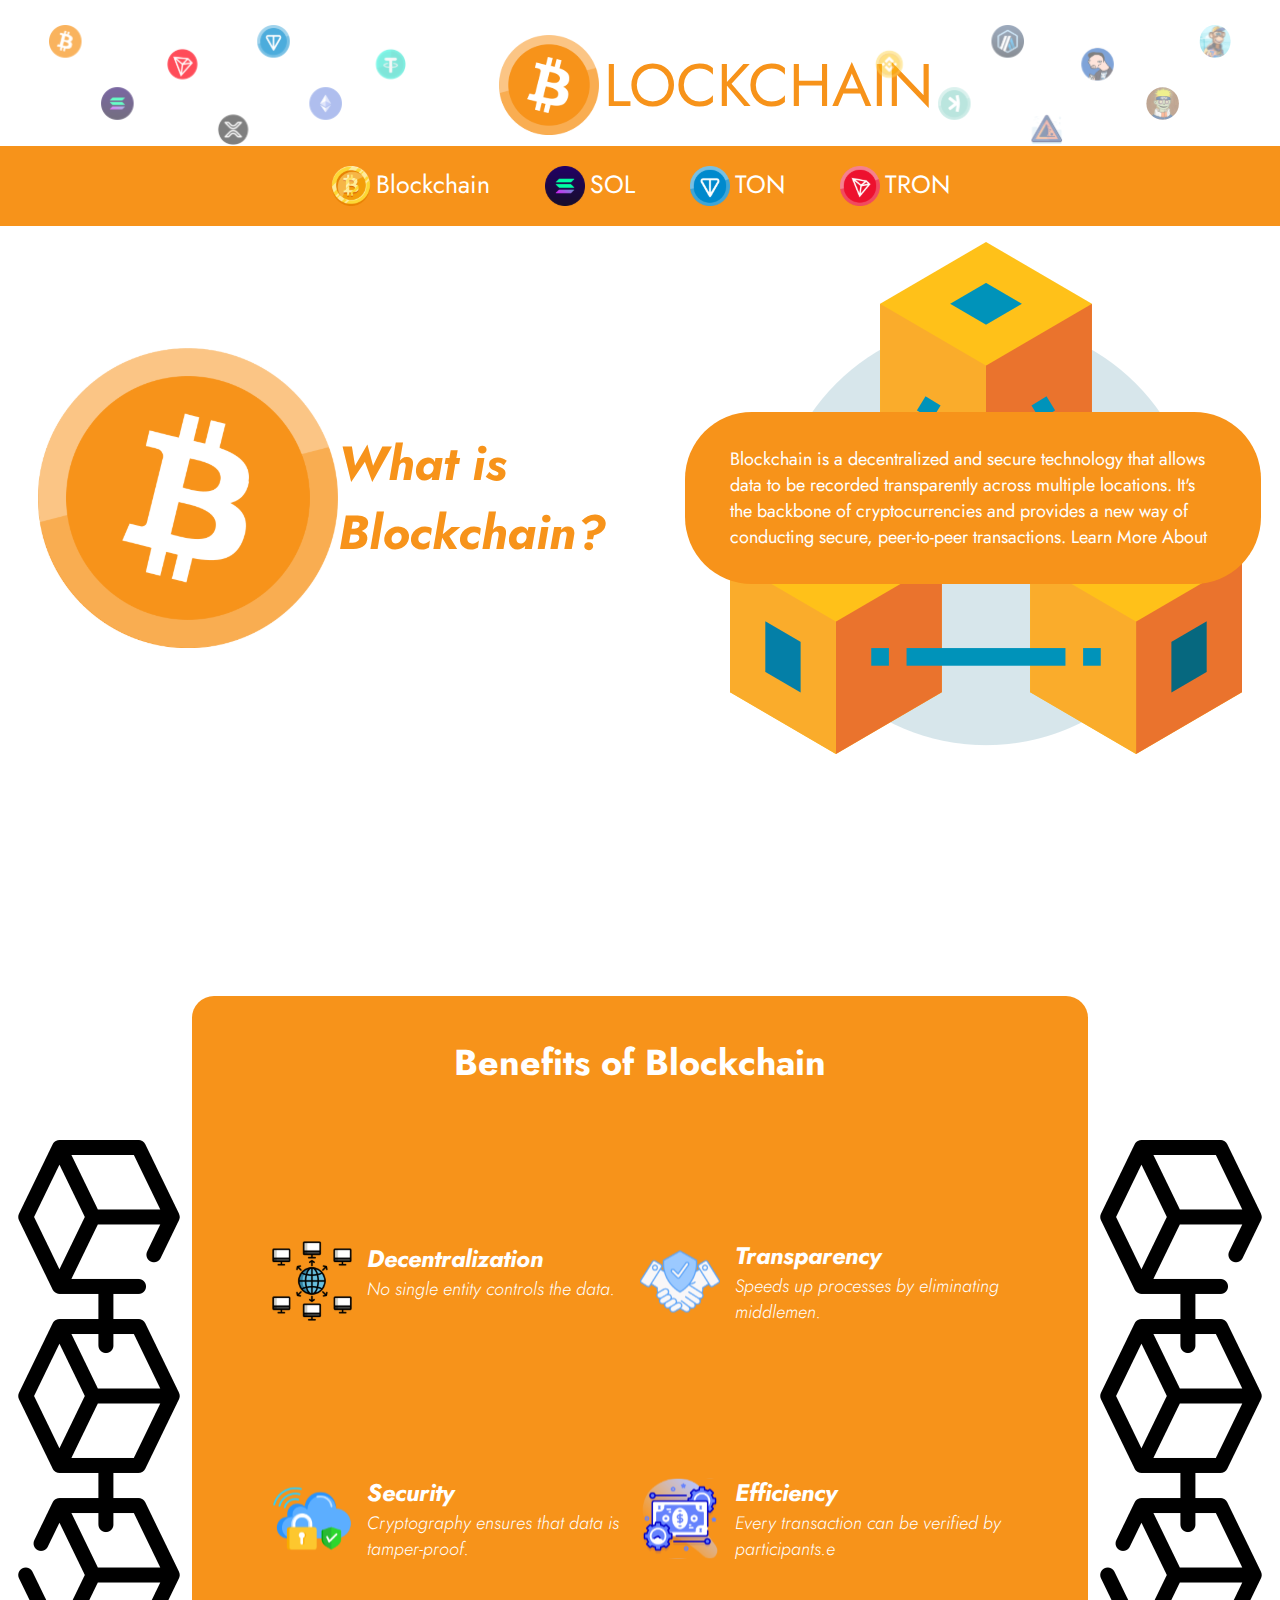
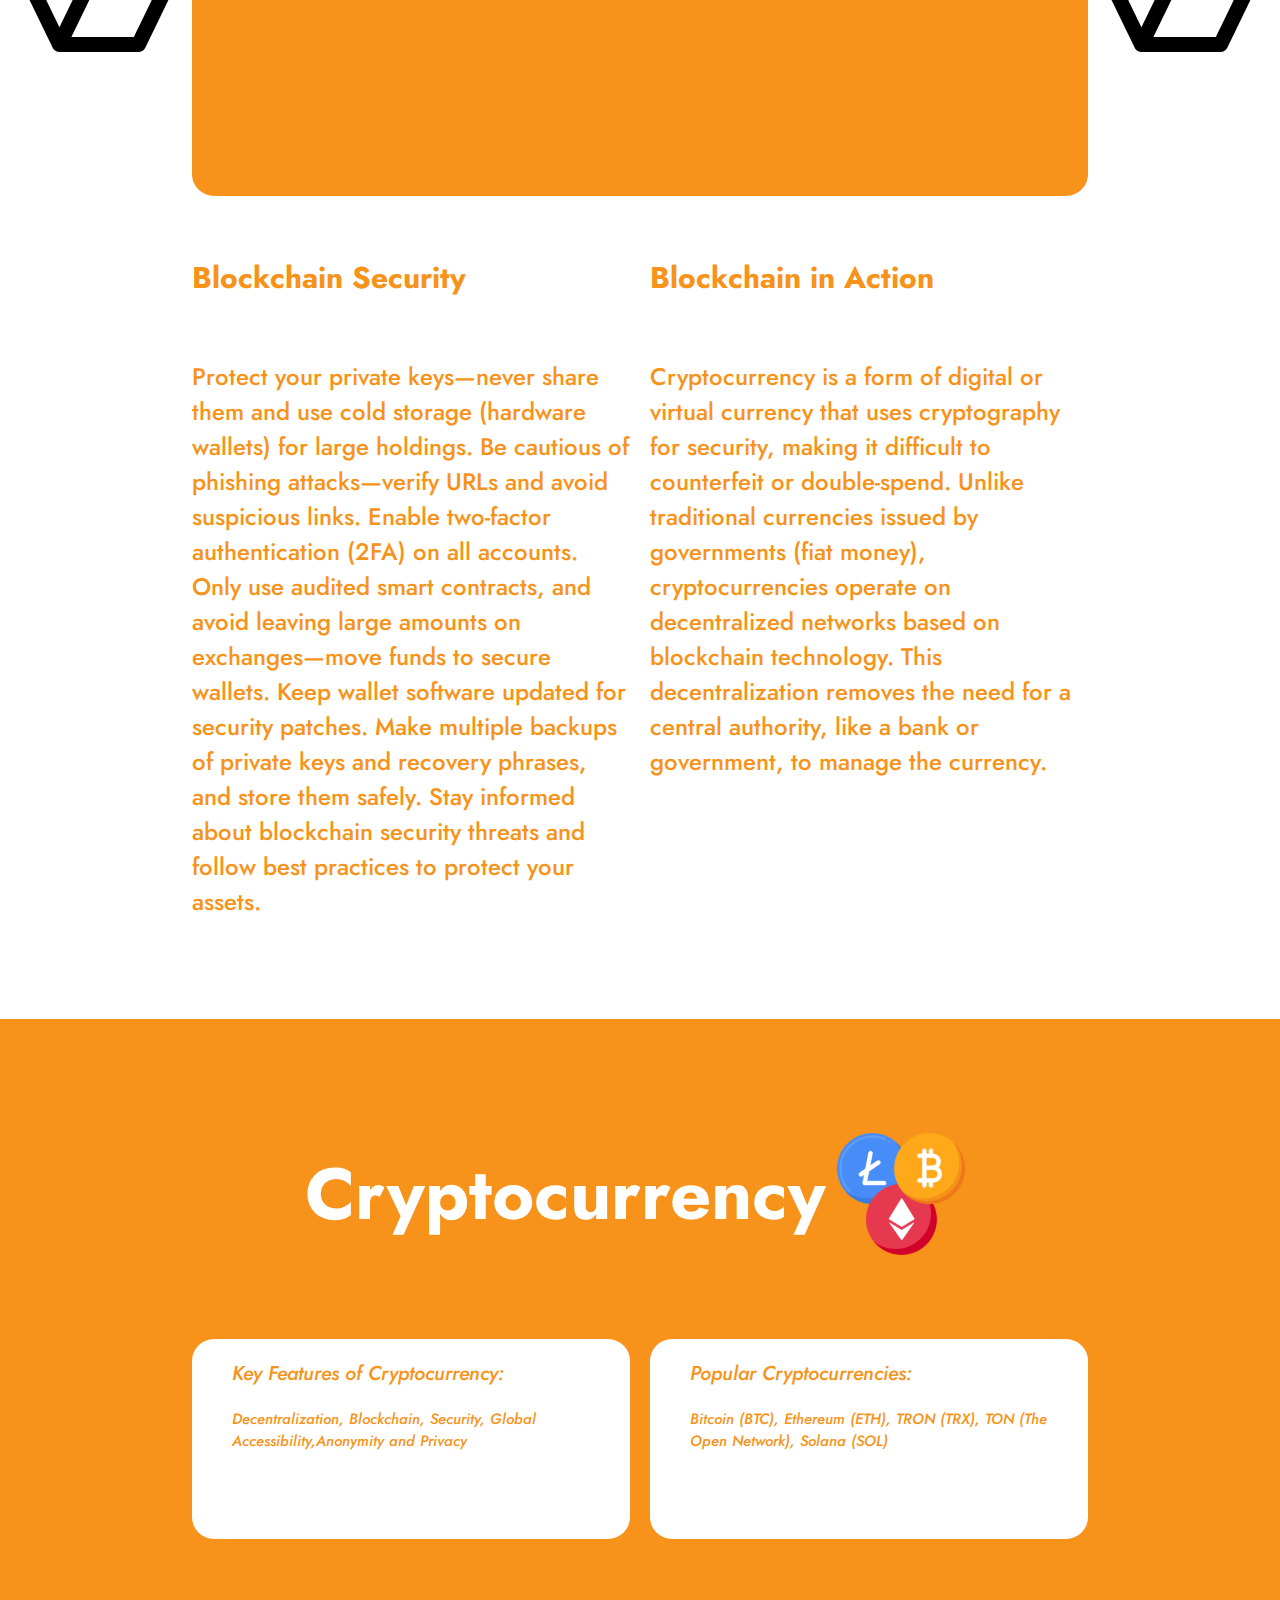
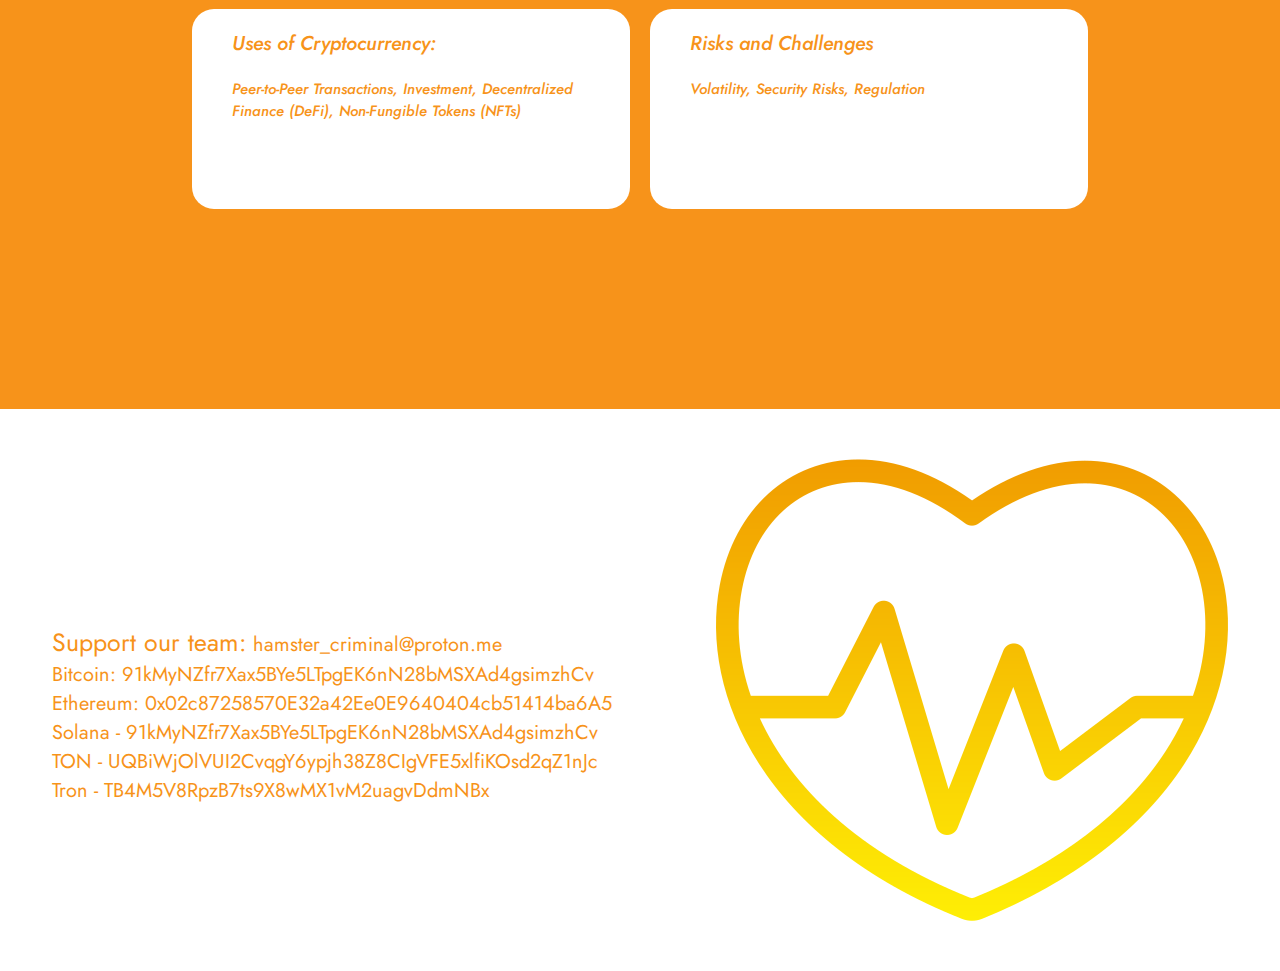
<file: business project/index.html>
<!DOCTYPE html>
<html lang="en">
  <head>
    <meta charset="UTF-8" />
    <meta
      name="viewport"
      content="width=device-width, initial-scale=1.0"
    />
    <title>Blockchain</title>
    <!--CSS-->
    <link
      rel="stylesheet"
      href="assets/css/style.css"
    />
    <link
      rel="stylesheet"
      href="assets/css/blockchain.css"
    />
    <link
      rel="stylesheet"
      href="assets/css/common.css"
    />
    <link
      href="https://unpkg.com/aos@2.3.1/dist/aos.css"
      rel="stylesheet"
    />

    <!--Font-->
    <link
      rel="preconnect"
      href="https://fonts.googleapis.com"
    />
    <link
      rel="preconnect"
      href="https://fonts.gstatic.com"
      crossorigin
    />
    <link
      href="https://fonts.googleapis.com/css2?family=Jost:ital,wght@0,100..900;1,100..900&family=Poppins:ital,wght@0,100;0,200;0,300;0,400;0,500;0,600;0,700;0,800;0,900;1,100;1,200;1,300;1,400;1,500;1,600;1,700;1,800;1,900&display=swap"
      rel="stylesheet"
    />
  </head>

  <body>
    <header>
      <div
        class="title_wrapper"
        data-aos="fade-up"
      >
        <img
          src="assets/img/blockchain_left_side_header.svg"
          alt=""
          class="left"
        />
        <div class="title">
          <img
            src="assets/img/blockchain_logo.svg"
            alt=""
          />
          <span>LOCKCHAIN</span>
        </div>
        <img
          src="assets/img/blockchain_right_side_header.svg"
          alt=""
          class="right"
        />
      </div>
      <nav
        class="navigation"
        data-aos="fade-up"
      >
        <ul>
          <li>
            <a href="index.html">
              <img
                src="assets/img/blockchain_icon.svg"
                alt=""
              />
              <span>Blockchain</span>
            </a>
          </li>
          <li>
            <a href="solana.html">
              <img
                src="assets/img/solana_icon.svg"
                alt=""
              />
              <span>SOL</span>
            </a>
          </li>
          <li>
            <a href="ton.html">
              <img
                src="assets/img/ton_icon.svg"
                alt=""
              />
              <span>TON</span>
            </a>
          </li>
          <li>
            <a href="tron.html">
              <img
                src="assets/img/tron_icon.svg"
                alt=""
              />
              <span>TRON</span>
            </a>
          </li>
        </ul>
      </nav>
    </header>

    <section
      class="section1"
      data-aos="fade-up"
    >
      <div
        class="section1_title"
        data-aos="fade-right"
      >
        <img
          src="assets/img/blockchain_main1.svg"
          class="section1_left"
          alt=""
        />
        <h1>
          What is <br />
          Blockchain?
        </h1>
      </div>
      <div
        class="section1_paragraph_wrapper"
        data-aos="fade-left"
      >
        <p class="section1_paragraph">
          Blockchain is a decentralized and secure technology that allows data
          to be recorded transparently across multiple locations. It's the
          backbone of cryptocurrencies and provides a new way of conducting
          secure, peer-to-peer transactions. Learn More About
        </p>
        <img
          src="assets/img/blockchain_main2.svg"
          class="section1_right"
          alt=""
        />
      </div>
    </section>

    <section
      class="section2"
      data-aos="fade-up"
    >
      <div class="section2_icons">
        <img
          src="assets/img/coins_icons/bitcoin.svg"
          alt=""
        />
        <img
          src="assets/img/coins_icons/etherium.svg"
          alt=""
        />
        <img
          src="assets/img/coins_icons/solana.svg"
          alt=""
        />
        <img
          src="assets/img/coins_icons/ton.svg"
          alt=""
        />
        <img
          src="assets/img/coins_icons/tron.svg"
          alt=""
        />
        <img
          src="assets/img/coins_icons/binance.svg"
          alt=""
        />
        <img
          src="assets/img/coins_icons/tether.svg"
          alt=""
        />
        <img
          src="assets/img/coins_icons/kaspa.svg"
          alt=""
        />
        <img
          src="assets/img/coins_icons/ripple.svg"
          alt=""
        />
        <img
          src="assets/img/coins_icons/usd.svg"
          alt=""
        />
      </div>
      <img
        src="assets/img/blockchain/section2.svg"
        alt=""
        class="section2_bg"
      />
    </section>

    <section class="section3">
      <img
        src="assets/img/blockchain/section3.svg"
        alt=""
      />
      <div class="section3_main">
        <h1>Benefits of Blockchain</h1>
        <div class="section3_row">
          <div class="section3_item">
            <img
              src="assets/img/blockchain/1.svg"
              alt=""
            />
            <div>
              <h2>Decentralization</h2>
              <h3>No single entity controls the data.</h3>
            </div>
          </div>
          <div class="section3_item">
            <img
              src="assets/img/blockchain/2.svg"
              alt=""
            />
            <div>
              <h2>Transparency</h2>
              <h3>Speeds up processes by eliminating middlemen.</h3>
            </div>
          </div>
        </div>
        <div class="section3_row">
          <div class="section3_item">
            <img
              src="assets/img/blockchain/3.svg"
              alt=""
            />
            <div>
              <h2>Security</h2>
              <h3>Cryptography ensures that data is tamper-proof.</h3>
            </div>
          </div>
          <div class="section3_item">
            <img
              src="assets/img/blockchain/4.svg"
              alt=""
            />
            <div>
              <h2>Efficiency</h2>
              <h3>Every transaction can be verified by participants.е</h3>
            </div>
          </div>
        </div>
      </div>
      <img
        src="assets/img/blockchain/section3.svg"
        alt=""
      />
    </section>

    <section class="section4">
      <div class="section4_main">
        <div>
          <h1>Blockchain Security</h1>
          <p>
            Protect your private keys—never share them and use cold storage
            (hardware wallets) for large holdings. Be cautious of phishing
            attacks—verify URLs and avoid suspicious links. Enable two-factor
            authentication (2FA) on all accounts. Only use audited smart
            contracts, and avoid leaving large amounts on exchanges—move funds
            to secure wallets. Keep wallet software updated for security
            patches. Make multiple backups of private keys and recovery phrases,
            and store them safely. Stay informed about blockchain security
            threats and follow best practices to protect your assets.
          </p>
        </div>
        <div>
          <h1>Blockchain in Action</h1>
          <p>
            Cryptocurrency is a form of digital or virtual currency that uses
            cryptography for security, making it difficult to counterfeit or
            double-spend. Unlike traditional currencies issued by governments
            (fiat money), cryptocurrencies operate on decentralized networks
            based on blockchain technology. This decentralization removes the
            need for a central authority, like a bank or government, to manage
            the currency.
          </p>
        </div>
      </div>
    </section>

    <section class="section5">
      <div class="section5_main">
        <div class="section5_title">
          <h1>Cryptocurrency</h1>
          <img
            src="assets/img/blockchain/5.svg"
            alt=""
          />
        </div>

        <div class="section5_row">
          <div class="section5_item">
            <h3>Key Features of Cryptocurrency:</h3>
            <p>
              Decentralization, Blockchain, Security, Global
              Accessibility,Anonymity and Privacy
            </p>
          </div>
          <div class="section5_item">
            <h3>Popular Cryptocurrencies:</h3>
            <p>
              Bitcoin (BTC), Ethereum (ETH), TRON (TRX), TON (The Open Network),
              Solana (SOL)
            </p>
          </div>
        </div>
        <div class="section5_row">
          <div class="section5_item">
            <h3>Uses of Cryptocurrency:</h3>
            <p>
              Peer-to-Peer Transactions, Investment, Decentralized Finance
              (DeFi), Non-Fungible Tokens (NFTs)
            </p>
          </div>
          <div class="section5_item">
            <h3>Risks and Challenges</h3>
            <p>Volatility, Security Risks, Regulation</p>
          </div>
        </div>
      </div>
    </section>

    <footer>
      <p>
        <span>Support our team:</span>
        hamster_criminal@proton.me <br />
        Bitcoin: 91kMyNZfr7Xax5BYe5LTpgEK6nN28bMSXAd4gsimzhCv <br />
        Ethereum: 0x02c87258570E32a42Ee0E9640404cb51414ba6A5 <br />
        Solana - 91kMyNZfr7Xax5BYe5LTpgEK6nN28bMSXAd4gsimzhCv <br />TON -
        UQBiWjOlVUI2CvqgY6ypjh38Z8CIgVFE5xlfiKOsd2qZ1nJc <br />Tron -
        TB4M5V8RpzB7ts9X8wMX1vM2uagvDdmNBx
      </p>
      <img
        src="assets/img/blockchain/6.svg"
        alt=""
      />
    </footer>

    <script src="https://unpkg.com/aos@2.3.1/dist/aos.js"></script>
    <script>
      AOS.init()
    </script>
  </body>
</html>
</file>
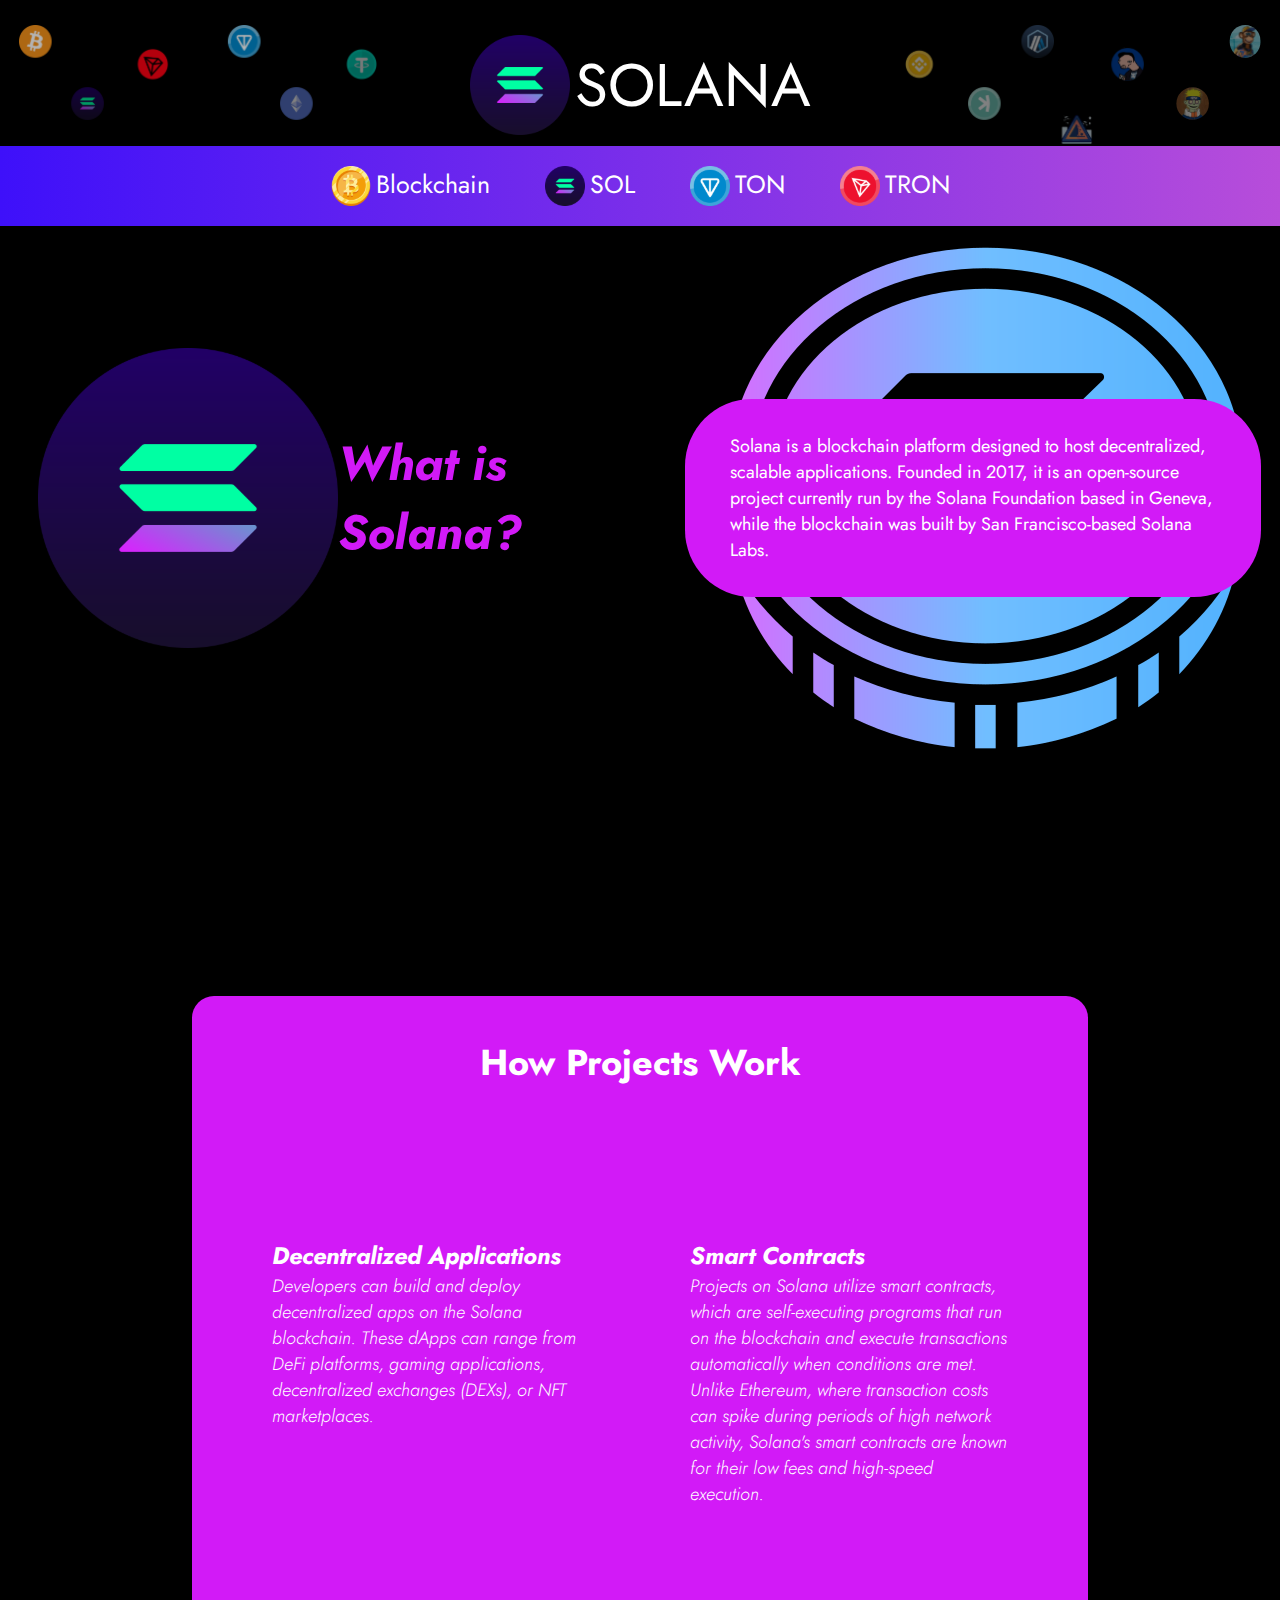
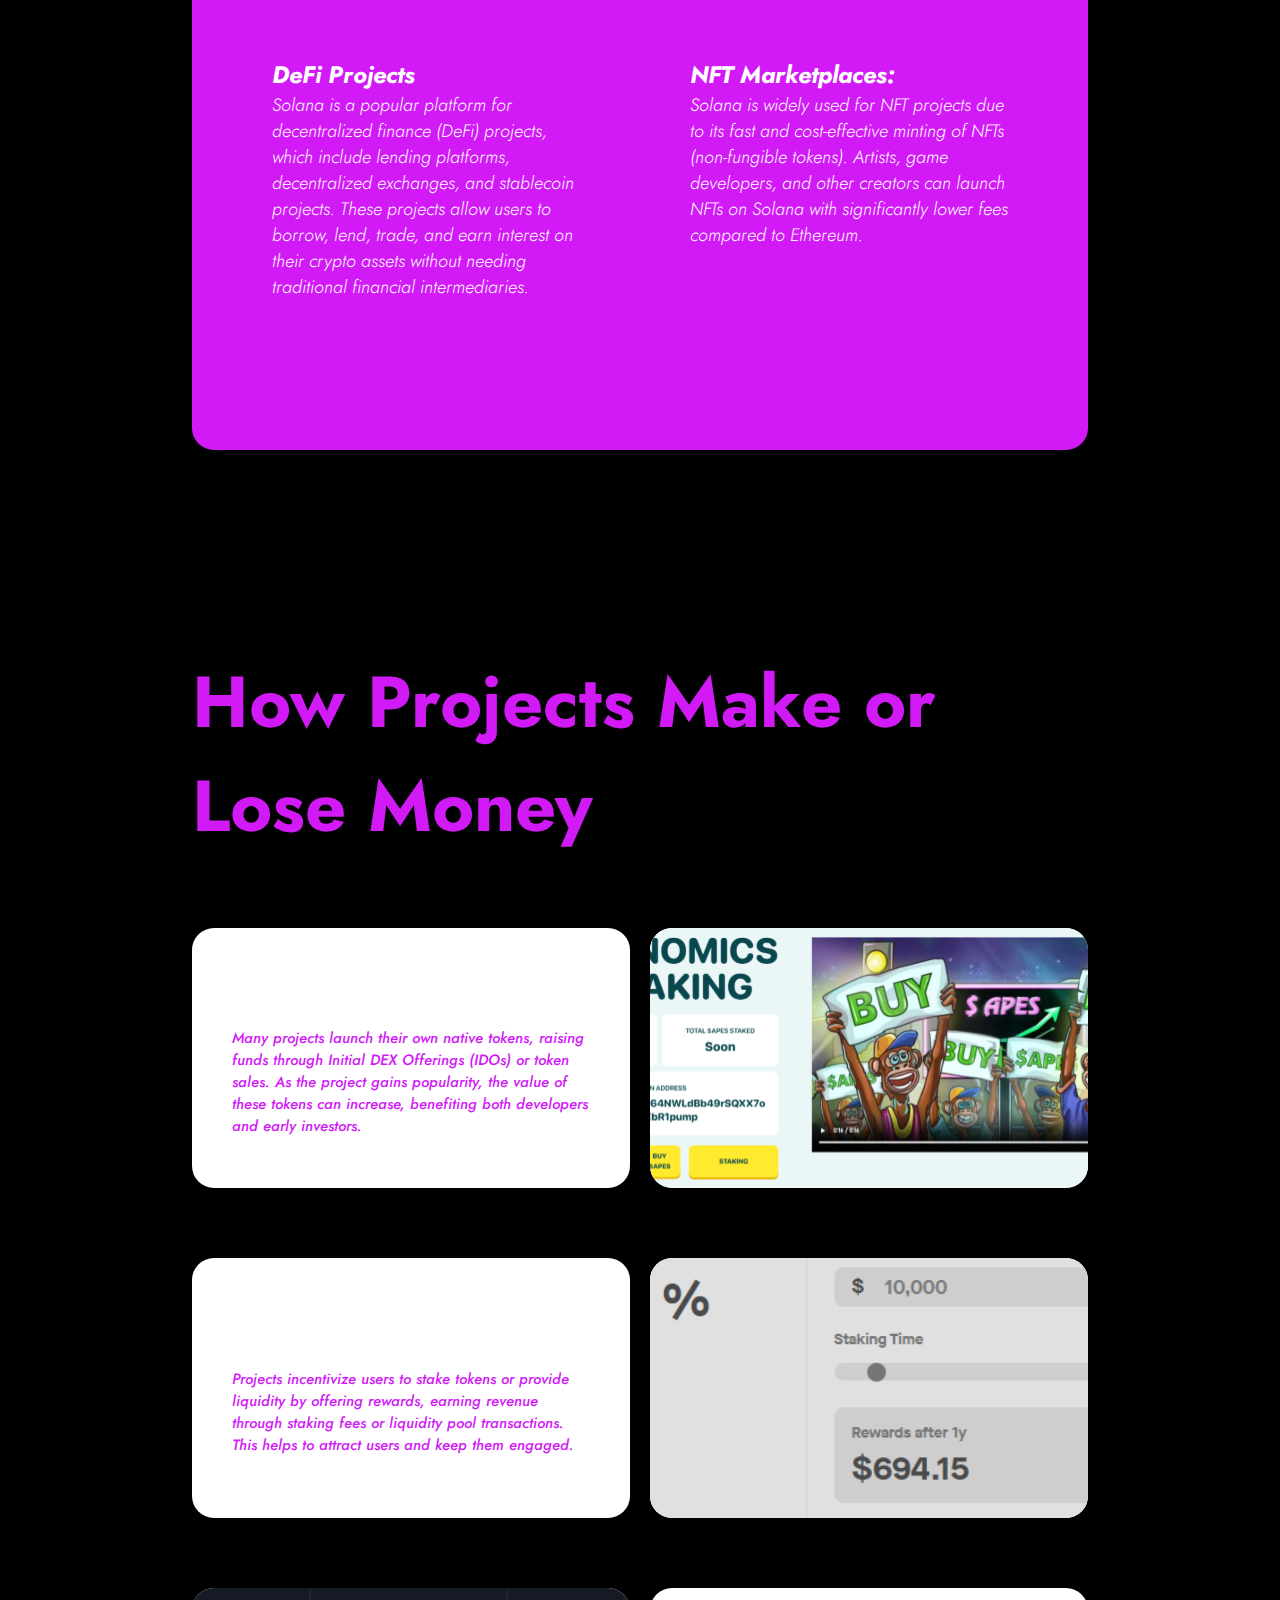
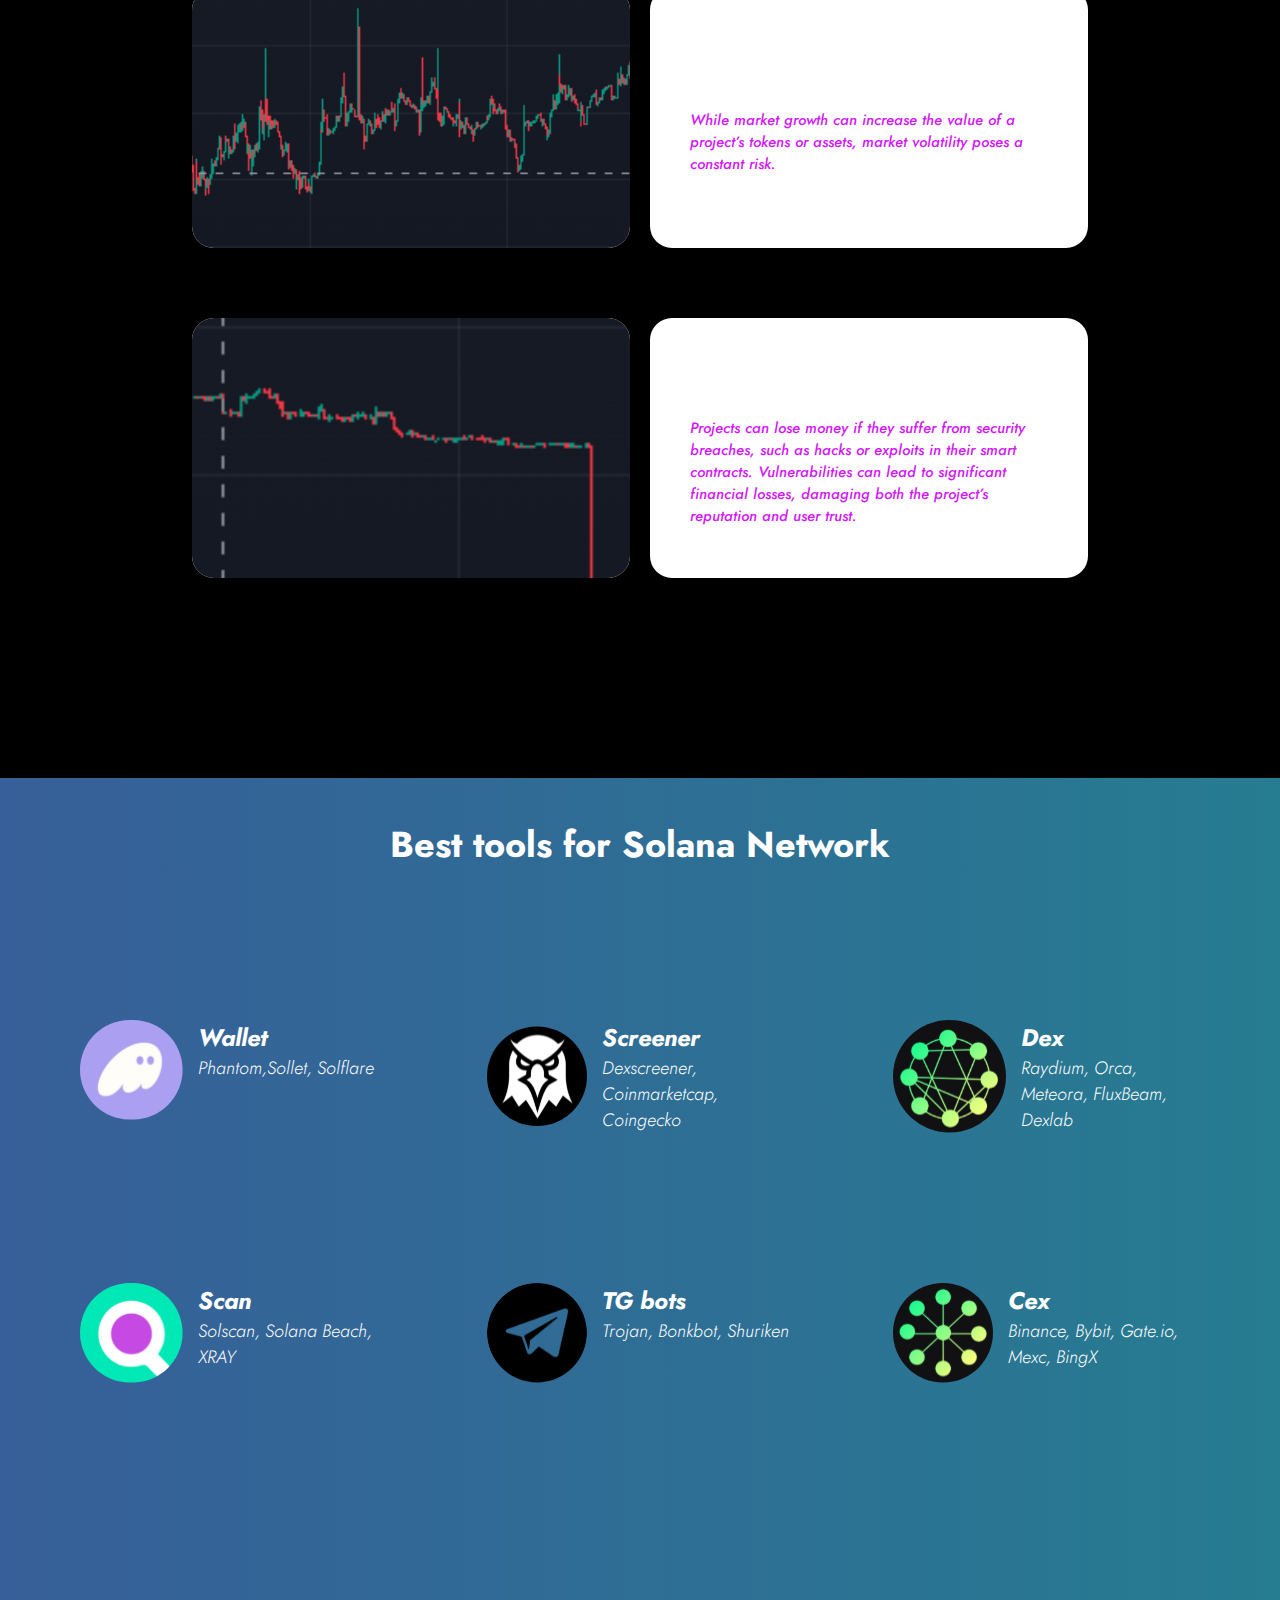
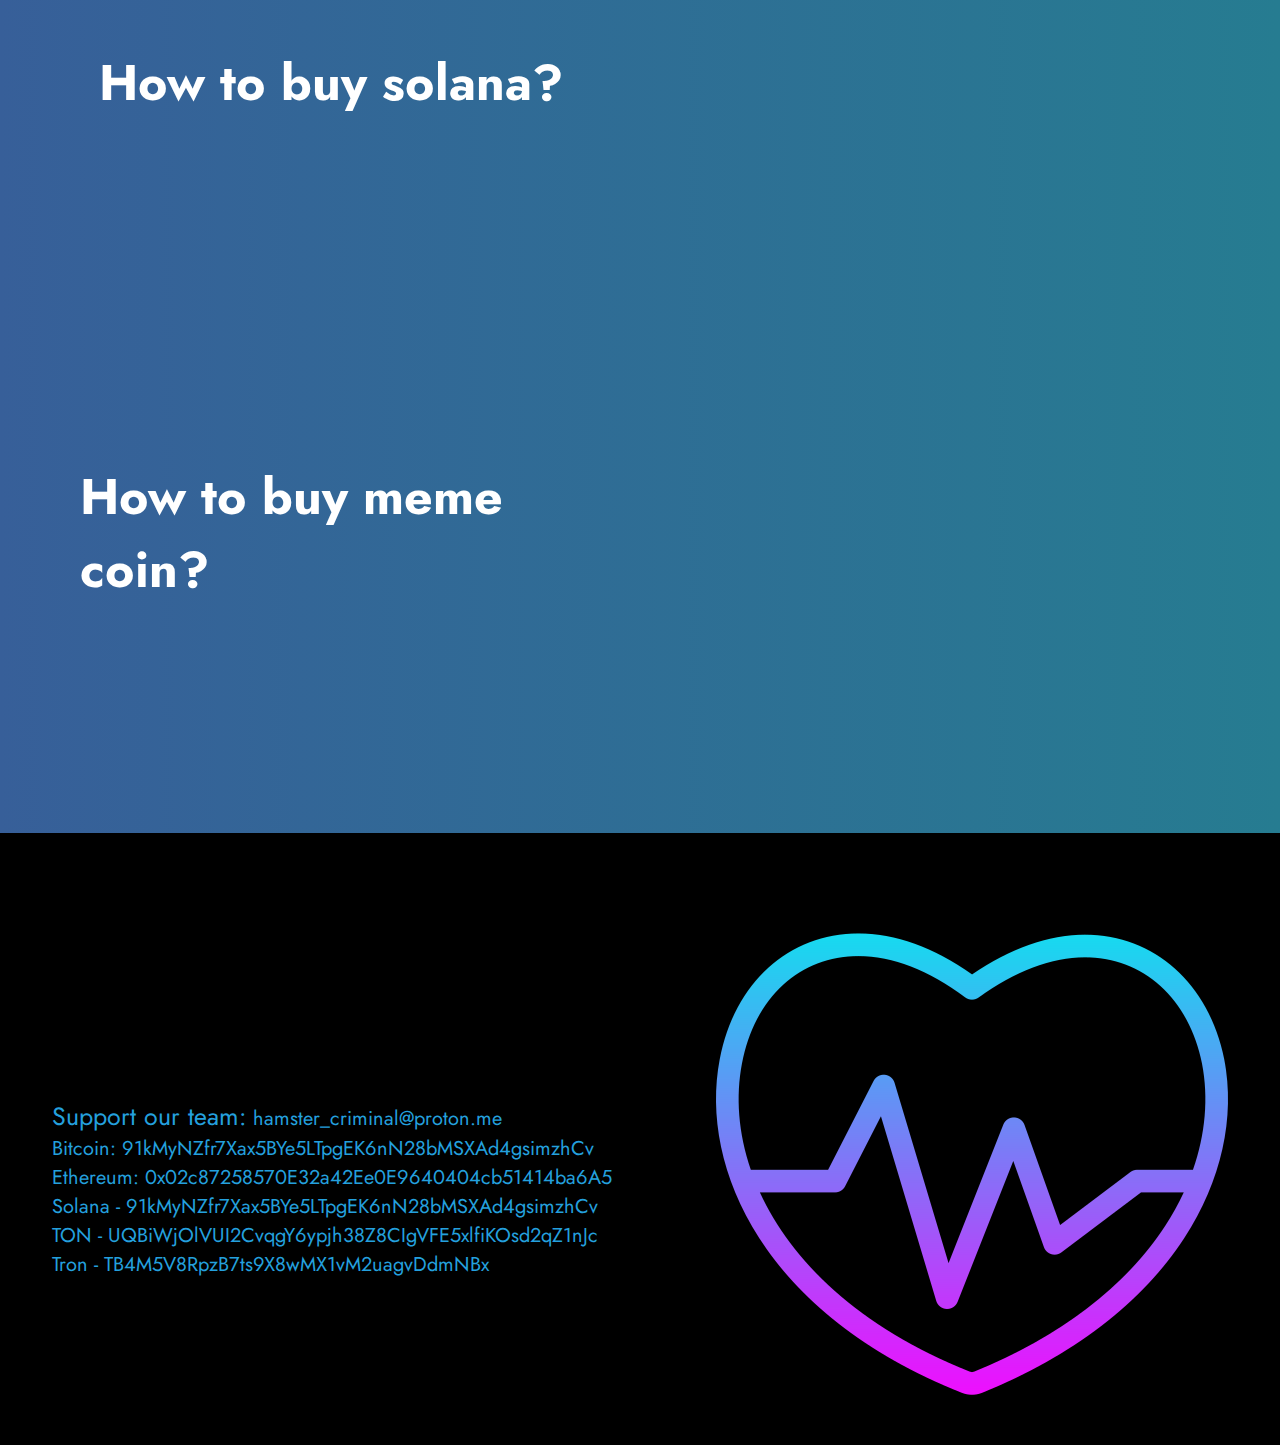
<file: business project/solana.html>
<!DOCTYPE html>
<html lang="en">
  <head>
    <meta charset="UTF-8" />
    <meta
      name="viewport"
      content="width=device-width, initial-scale=1.0"
    />
    <meta
      http-equiv="Content-Security-Policy"
      content="frame-src https://www.youtube.com/;"
    />
    <title>Blockchain</title>
    <!--CSS-->
    <link
      rel="stylesheet"
      href="assets/css/style.css"
    />
    <link
      rel="stylesheet"
      href="assets/css/solana.css"
    />
    <link
      rel="stylesheet"
      href="assets/css/common.css"
    />
    <link
      href="https://unpkg.com/aos@2.3.1/dist/aos.css"
      rel="stylesheet"
    />
    <!--Font-->
    <link
      rel="preconnect"
      href="https://fonts.googleapis.com"
    />
    <link
      rel="preconnect"
      href="https://fonts.gstatic.com"
      crossorigin
    />
    <link
      href="https://fonts.googleapis.com/css2?family=Jost:ital,wght@0,100..900;1,100..900&family=Poppins:ital,wght@0,100;0,200;0,300;0,400;0,500;0,600;0,700;0,800;0,900;1,100;1,200;1,300;1,400;1,500;1,600;1,700;1,800;1,900&display=swap"
      rel="stylesheet"
    />
  </head>

  <body>
    <header>
      <div
        class="title_wrapper"
        data-aos="fade-up"
      >
        <img
          src="assets/img/blockchain_left_side_header.svg"
          alt=""
          class="left"
        />
        <div class="title">
          <img
            src="assets/img/solana_logo.svg"
            alt=""
          />
          <span>SOLANA</span>
        </div>
        <img
          src="assets/img/blockchain_right_side_header.svg"
          alt=""
          class="right"
        />
      </div>
      <nav
        class="navigation"
        data-aos="fade-up"
      >
        <ul>
          <li>
            <a href="index.html">
              <img
                src="assets/img/blockchain_icon.svg"
                alt=""
              />
              <span>Blockchain</span>
            </a>
          </li>
          <li>
            <a href="solana.html">
              <img
                src="assets/img/solana_icon.svg"
                alt=""
              />
              <span>SOL</span>
            </a>
          </li>
          <li>
            <a href="ton.html">
              <img
                src="assets/img/ton_icon.svg"
                alt=""
              />
              <span>TON</span>
            </a>
          </li>
          <li>
            <a href="tron.html">
              <img
                src="assets/img/tron_icon.svg"
                alt=""
              />
              <span>TRON</span>
            </a>
          </li>
        </ul>
      </nav>
    </header>

    <section
      class="section1"
      data-aos="fade-up"
    >
      <div
        class="section1_title"
        data-aos="fade-right"
      >
        <img
          src="assets/img/solana/solana_main1.svg"
          class="section1_left"
          alt=""
        />
        <h1>What is Solana?</h1>
      </div>
      <div
        class="section1_paragraph_wrapper"
        data-aos="fade-left"
      >
        <p class="section1_paragraph">
          Solana is a blockchain platform designed to host decentralized,
          scalable applications. Founded in 2017, it is an open-source project
          currently run by the Solana Foundation based in Geneva, while the
          blockchain was built by San Francisco-based Solana Labs.
        </p>
        <img
          src="assets/img/solana/solana_main2.svg"
          class="section1_right"
          alt=""
        />
      </div>
    </section>

    <section
      class="section2"
      data-aos="fade-up"
    >
      <div class="section2_icons">
        <img
          src="assets/img/solana_icons/1.svg"
          alt=""
        />
        <img
          src="assets/img/solana_icons/2.svg"
          alt=""
        />
        <img
          src="assets/img/solana_icons/3.svg"
          alt=""
        />
        <img
          src="assets/img/solana_icons/4.svg"
          alt=""
        />
        <img
          src="assets/img/solana_icons/5.svg"
          alt=""
        />
        <img
          src="assets/img/solana_icons/6.svg"
          alt=""
        />
        <img
          src="assets/img/solana_icons/7.svg"
          alt=""
        />
        <img
          src="assets/img/solana_icons/8.svg"
          alt=""
        />
        <img
          src="assets/img/solana_icons/9.svg"
          alt=""
        />
        <img
          src="assets/img/solana_icons/10.svg"
          alt=""
        />
      </div>
      <img
        src="assets/img/blockchain/section2.svg"
        alt=""
        class="section2_bg"
      />
    </section>

    <section class="section3">
      <div class="section3_main">
        <h1>How Projects Work</h1>
        <div class="section3_row">
          <div class="section3_item">
            <div>
              <h2>Decentralized Applications</h2>
              <h3>
                Developers can build and deploy decentralized apps on the Solana
                blockchain. These dApps can range from DeFi platforms, gaming
                applications, decentralized exchanges (DEXs), or NFT
                marketplaces.
              </h3>
            </div>
          </div>
          <div class="section3_item">
            <div>
              <h2>Smart Contracts</h2>
              <h3>
                Projects on Solana utilize smart contracts, which are
                self-executing programs that run on the blockchain and execute
                transactions automatically when conditions are met. Unlike
                Ethereum, where transaction costs can spike during periods of
                high network activity, Solana's smart contracts are known for
                their low fees and high-speed execution.
              </h3>
            </div>
          </div>
        </div>
        <div class="section3_row">
          <div class="section3_item">
            <div>
              <h2>DeFi Projects</h2>
              <h3>
                Solana is a popular platform for decentralized finance (DeFi)
                projects, which include lending platforms, decentralized
                exchanges, and stablecoin projects. These projects allow users
                to borrow, lend, trade, and earn interest on their crypto assets
                without needing traditional financial intermediaries.
              </h3>
            </div>
          </div>
          <div class="section3_item">
            <div>
              <h2>NFT Marketplaces:</h2>
              <h3>
                Solana is widely used for NFT projects due to its fast and
                cost-effective minting of NFTs (non-fungible tokens). Artists,
                game developers, and other creators can launch NFTs on Solana
                with significantly lower fees compared to Ethereum.
              </h3>
            </div>
          </div>
        </div>
      </div>
    </section>

    <section class="section5">
      <div class="section5_main">
        <div class="section5_title">
          <h1>How Projects Make or Lose Money</h1>
        </div>

        <div class="section5_row">
          <div class="section5_item text">
            <h3>Token Sales:</h3>
            <p>
              Many projects launch their own native tokens, raising funds
              through Initial DEX Offerings (IDOs) or token sales. As the
              project gains popularity, the value of these tokens can increase,
              benefiting both developers and early investors.
            </p>
          </div>
          <div class="section5_item">
            <img
              src="assets/img/solana/1.svg"
              alt=""
            />
          </div>
        </div>
        <div class="section5_row">
          <div class="section5_item text">
            <h3>Staking and Yield Farming:</h3>
            <p>
              Projects incentivize users to stake tokens or provide liquidity by
              offering rewards, earning revenue through staking fees or
              liquidity pool transactions. This helps to attract users and keep
              them engaged.
            </p>
          </div>
          <div class="section5_item">
            <img
              src="assets/img/solana/2.svg"
              alt=""
            />
          </div>
        </div>
        <div class="section5_row">
          <div class="section5_item">
            <img
              src="assets/img/solana/3.svg"
              alt=""
            />
          </div>
          <div class="section5_item text">
            <h3>Market Volatility:</h3>
            <p>
              While market growth can increase the value of a project’s tokens
              or assets, market volatility poses a constant risk.
            </p>
          </div>
        </div>
        <div class="section5_row">
          <div class="section5_item">
            <img
              src="assets/img/solana/4.svg"
              alt=""
            />
          </div>
          <div class="section5_item text">
            <h3>Security Risks:</h3>
            <p>
              Projects can lose money if they suffer from security breaches,
              such as hacks or exploits in their smart contracts.
              Vulnerabilities can lead to significant financial losses, damaging
              both the project’s reputation and user trust.
            </p>
          </div>
        </div>
      </div>
    </section>

    <section class="section3">
      <div class="section3_main test">
        <h1>Best tools for Solana Network</h1>
        <div class="section3_row">
          <div class="section3_item">
            <a
              href="https://www.youtube.com/watch?v=0gOrvTzmPRY"
              target="_blank"
              ><img
                src="assets/img/solana/10.svg"
                alt=""
            /></a>
            <div>
              <a
                href="https://youtu.be/CVcmmBGF9hw?si=sISisYu-Xdm7UyW2 "
                target="_blank"
                ><h2>Wallet</h2></a
              >
              <h3>
                <a href="https://phantom.app/">Phantom</a>,<a
                  href="https://web-sollet.io/"
                  >Sollet</a
                >, <a href="https://solflare.com/">Solflare</a>
              </h3>
            </div>
          </div>
          <div class="section3_item">
            <img
              src="assets/img/solana/11.svg"
              alt=""
            />
            <div>
              <h2>Screener</h2>
              <h3>
                <a href="https://dexscreener.com/">Dexscreener</a>,
                <a href="https://coinmarketcap.com/">Coinmarketcap</a>,
                <a href="https://www.coingecko.com/ru">Coingecko</a>
              </h3>
            </div>
          </div>
          <div class="section3_item">
            <img
              src="assets/img/solana/12.svg"
              alt=""
            />
            <div>
              <h2>Dex</h2>
              <h3>
                <a href="https://raydium.io/">Raydium</a>,
                <a href="https://www.orca.so/">Orca</a>,
                <a href="https://www.meteora.ag/">Meteora</a>,
                <a href="https://fluxbeam.xyz/">FluxBeam</a>,
                <a href="https://www.dexlab.space/">Dexlab</a>
              </h3>
            </div>
          </div>
        </div>
        <div class="section3_row">
          <div class="section3_item">
            <img
              src="assets/img/solana/13.svg"
              alt=""
            />
            <div>
              <h2>Scan</h2>
              <h3>
                <a href="https://solscan.io/">Solscan</a>,
                <a href="https://solanabeach.io/">Solana Beach</a>,
                <a href="">XRAY</a>
              </h3>
            </div>
          </div>

          <div class="section3_item">
            <img
              src="assets/img/solana/14.svg"
              alt=""
            />
            <div>
              <h2>TG bots</h2>
              <h3>
                <a href="https://trojan.app/">Trojan</a>,
                <a href="https://bonkbot.io/">Bonkbot</a>,
                <a href="https://solanabox.tools/tools/shuriken">Shuriken</a>
              </h3>
            </div>
          </div>

          <div class="section3_item">
            <img
              src="assets/img/solana/15.svg"
              alt=""
            />
            <div>
              <h2>Cex</h2>
              <h3>
                <a href="https://www.binance.com/en">Binance</a>,
                <a href="https://www.bybit.com/en/">Bybit</a>,
                <a href="https://www.gate.io/">Gate.io</a>,
                <a href="https://www.mexc.com/">Mexc</a>,
                <a href="https://bingx.com/en/">BingX</a>
              </h3>
            </div>
          </div>
        </div>

        <div class="content">
          <span class="text">How to buy solana?</span>
          <div class="video-container">
            <iframe
              src="https://www.youtube.com/embed/0gOrvTzmPRY"
              frameborder="0"
              allow="accelerometer; autoplay; clipboard-write; encrypted-media; gyroscope; picture-in-picture"
              allowfullscreen
            >
            </iframe>
          </div>
        </div>

        <div class="content">
          <span class="text">How to buy meme coin?</span>
          <div class="video-container">
            <iframe
              src="https://www.youtube.com/embed/CVcmmBGF9hw"
              frameborder="0"
              allow="accelerometer; autoplay; clipboard-write; encrypted-media; gyroscope; picture-in-picture"
              allowfullscreen
            >
            </iframe>
          </div>
        </div>
      </div>
    </section>

    <footer>
      <p>
        <span>Support our team:</span>
        hamster_criminal@proton.me <br />
        Bitcoin: 91kMyNZfr7Xax5BYe5LTpgEK6nN28bMSXAd4gsimzhCv <br />
        Ethereum: 0x02c87258570E32a42Ee0E9640404cb51414ba6A5 <br />
        Solana - 91kMyNZfr7Xax5BYe5LTpgEK6nN28bMSXAd4gsimzhCv <br />TON -
        UQBiWjOlVUI2CvqgY6ypjh38Z8CIgVFE5xlfiKOsd2qZ1nJc <br />Tron -
        TB4M5V8RpzB7ts9X8wMX1vM2uagvDdmNBx
      </p>
      <img
        src="assets/img/solana/6.svg"
        alt=""
      />
    </footer>

    <script src="https://unpkg.com/aos@2.3.1/dist/aos.js"></script>
    <script>
      AOS.init()
    </script>
  </body>
</html>
</file>
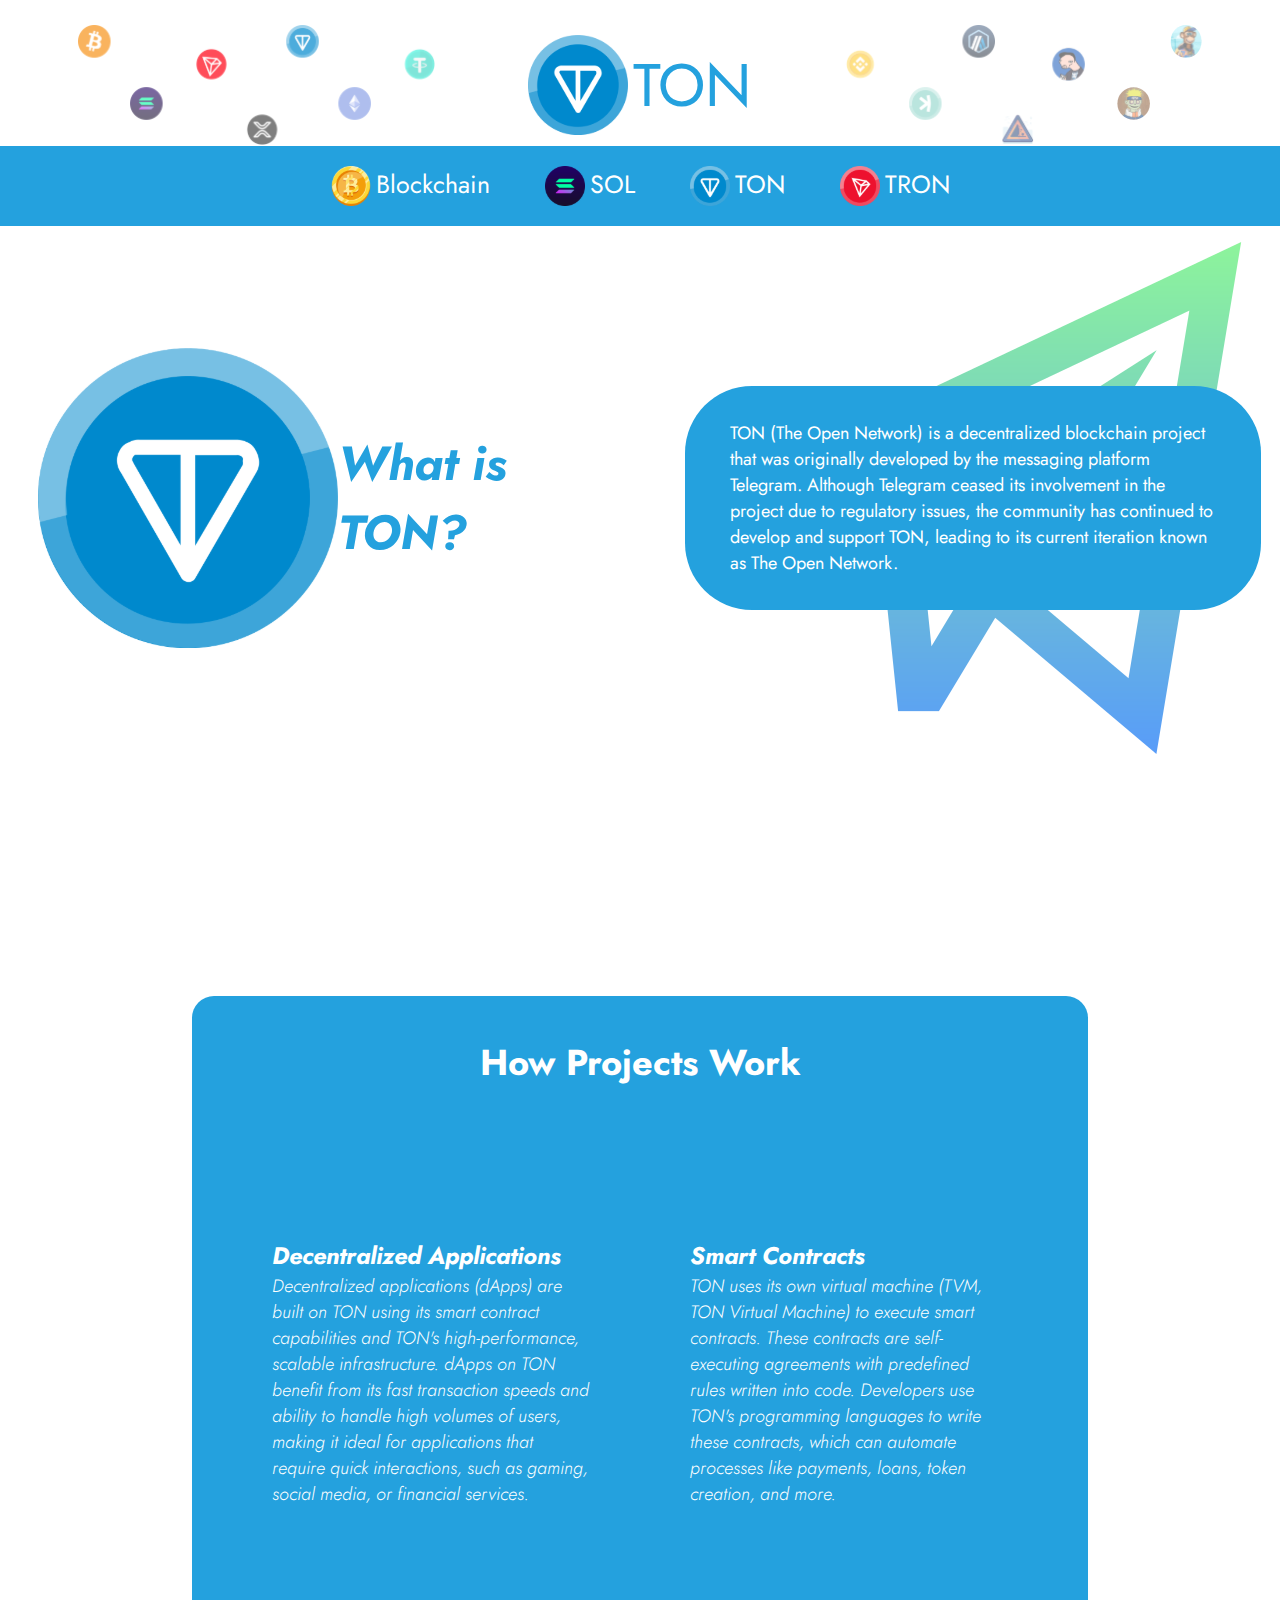
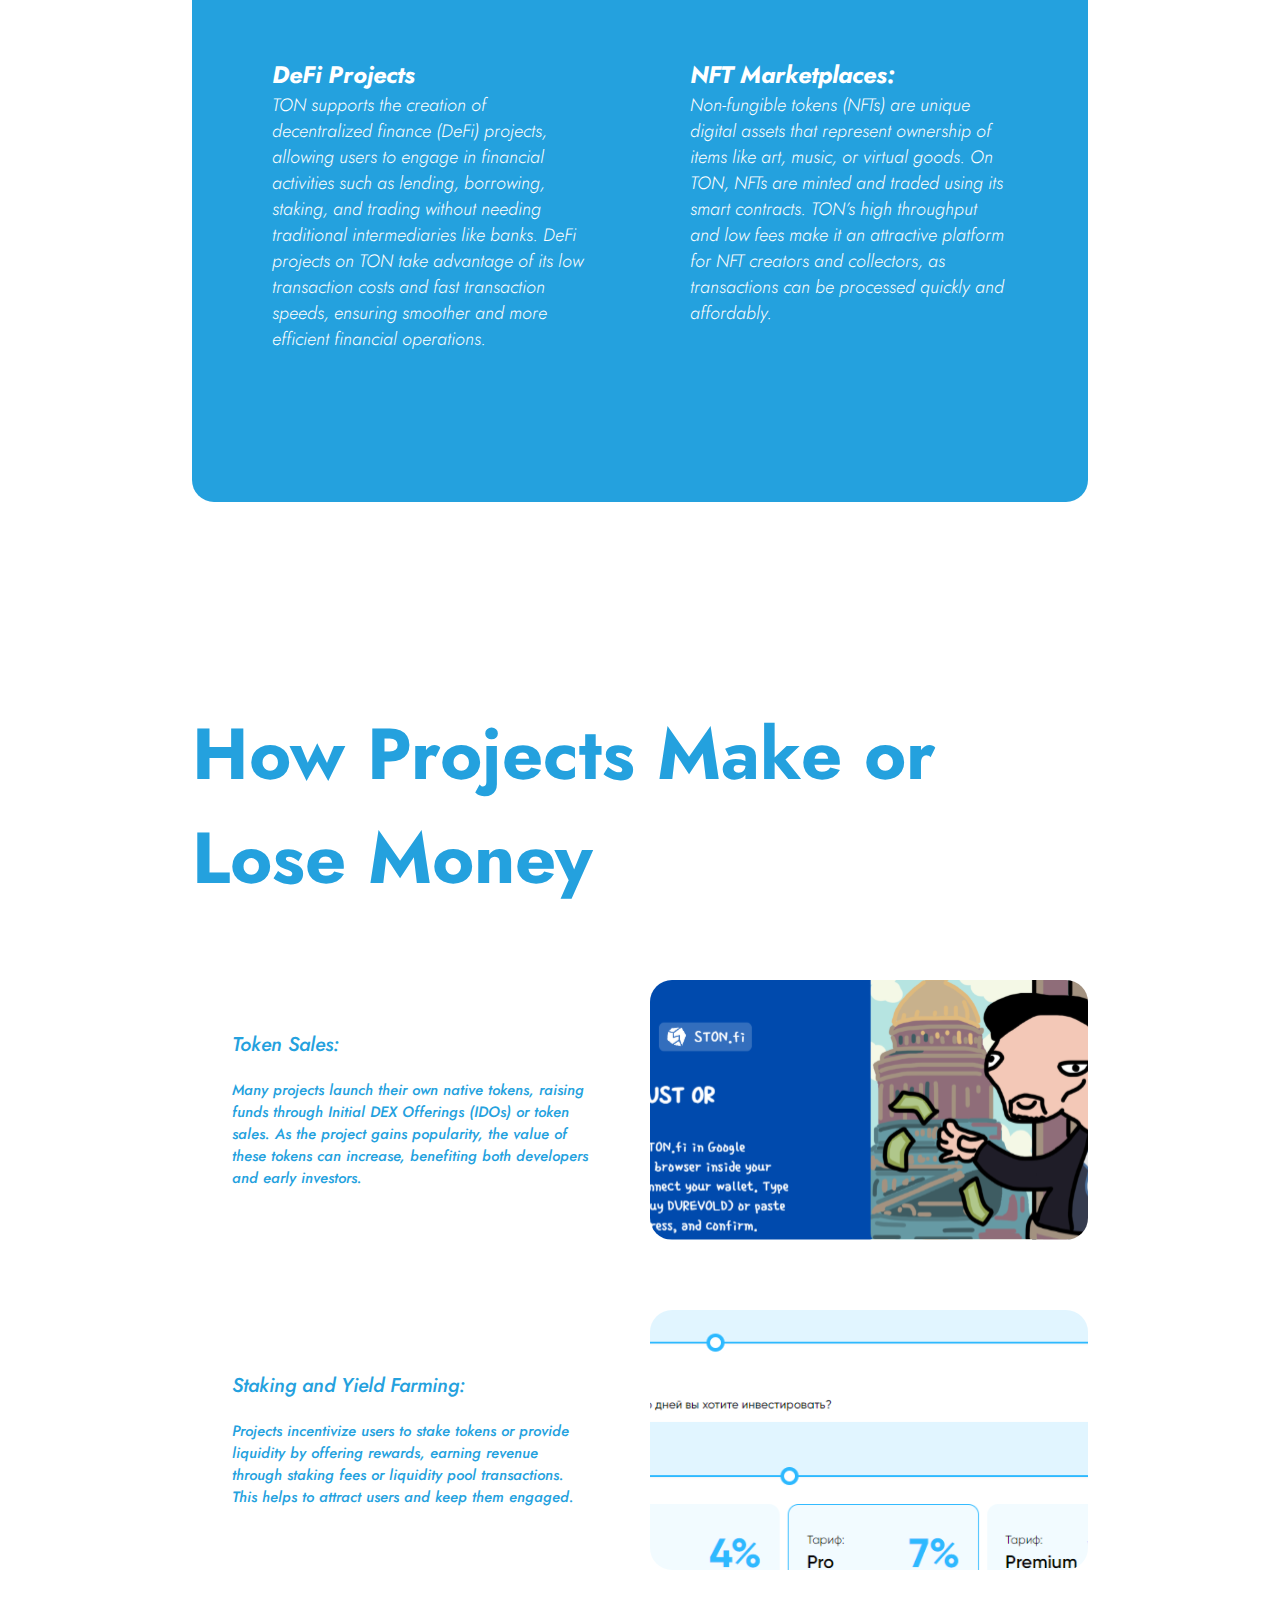
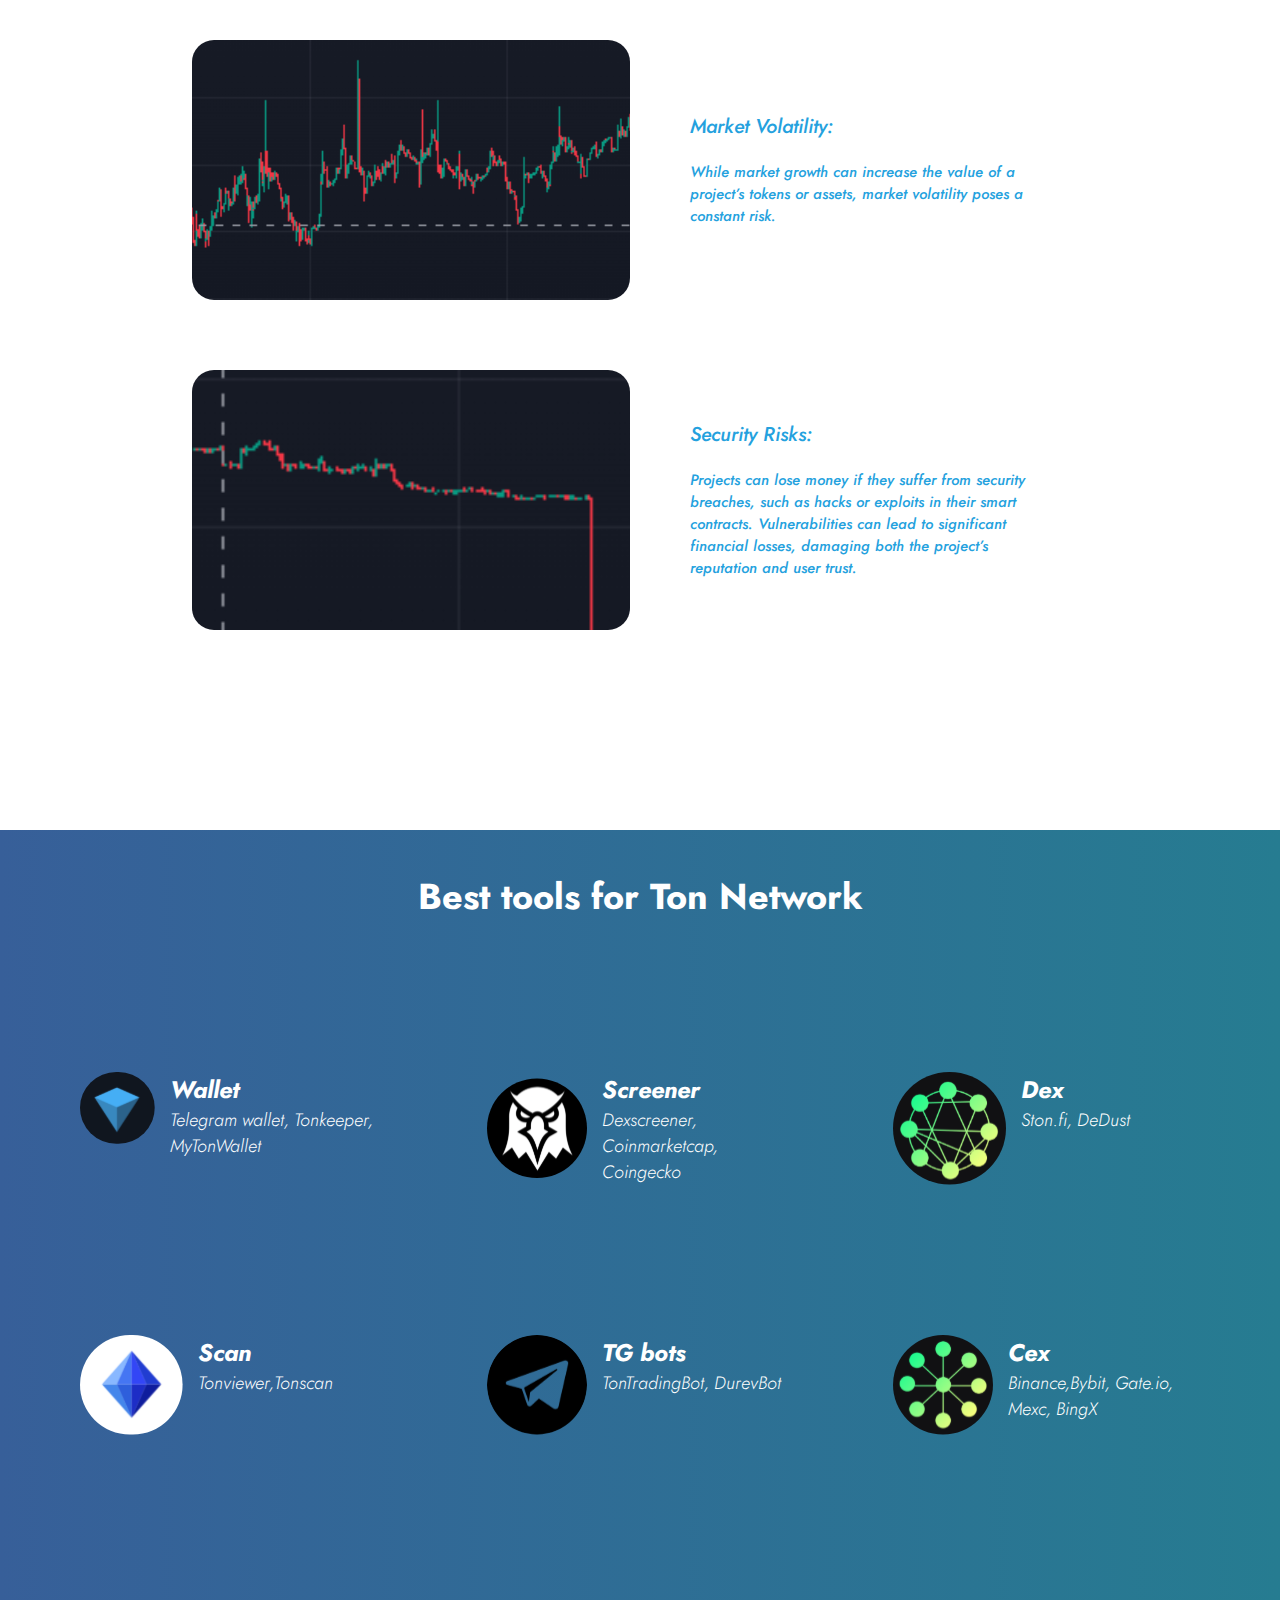
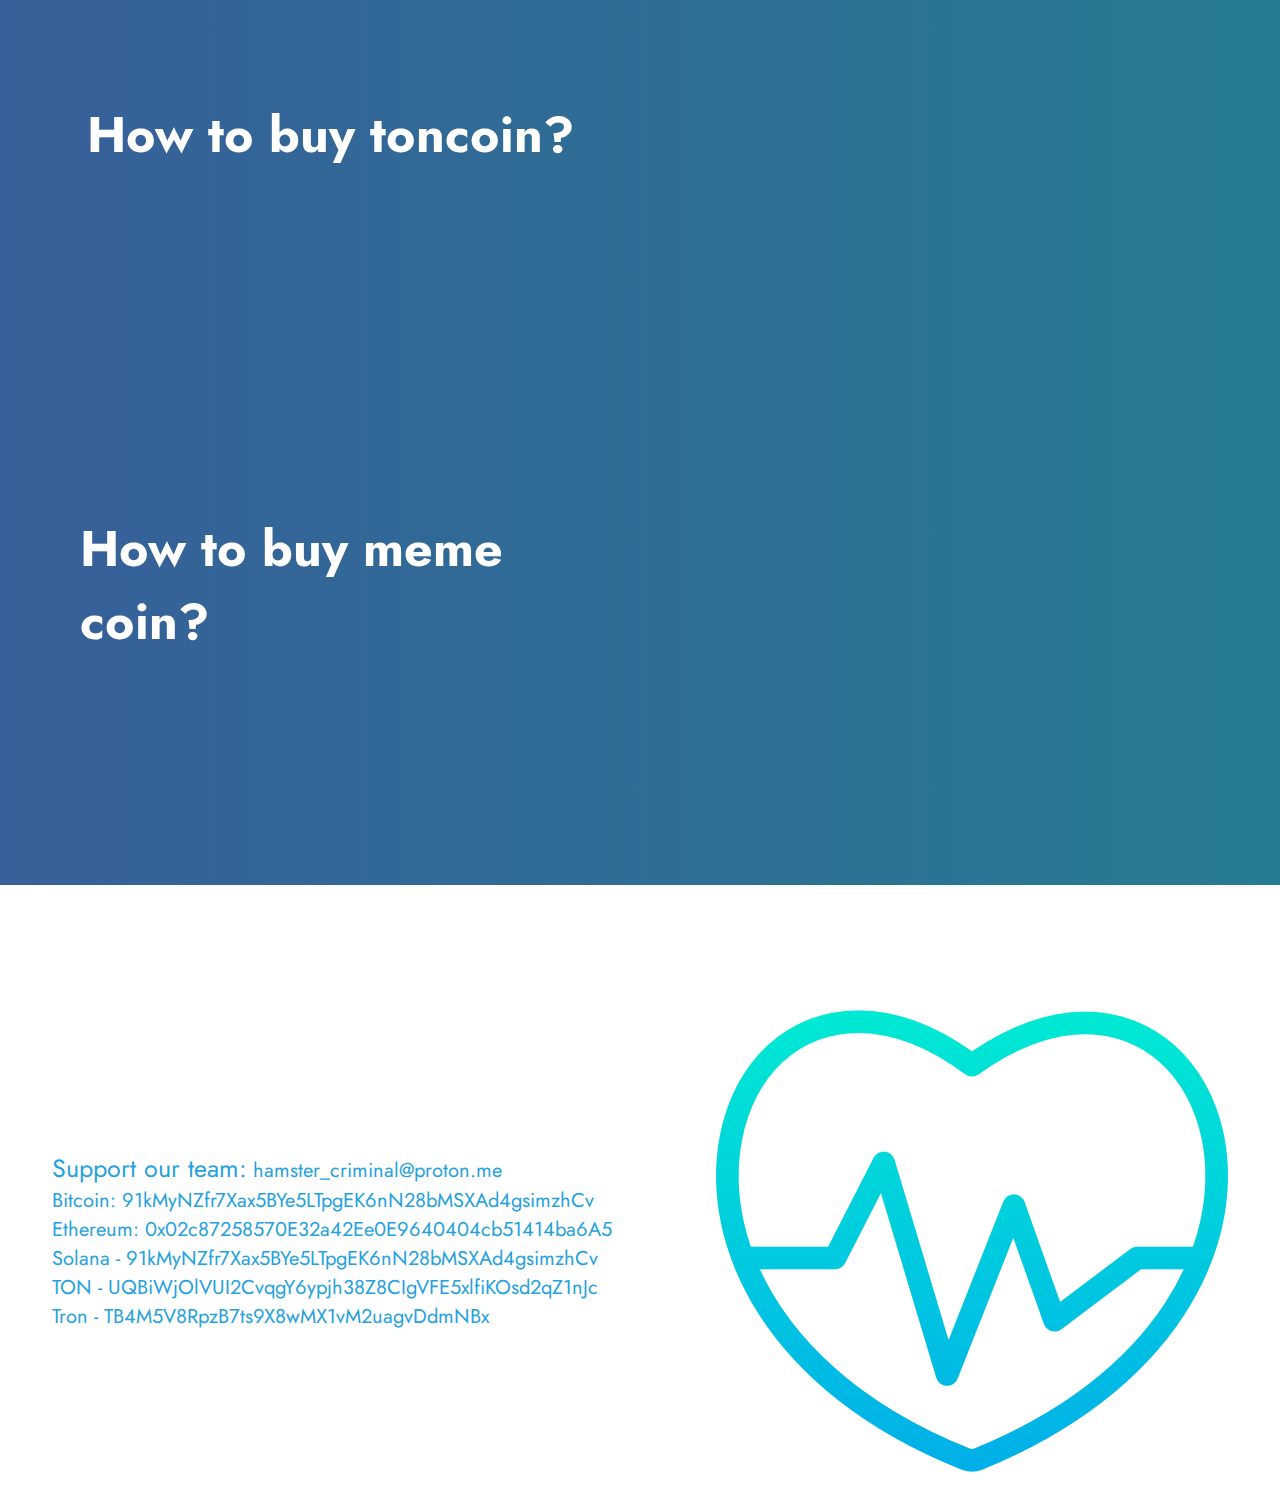
<file: business project/ton.html>
<!DOCTYPE html>
<html lang="en">
  <head>
    <meta charset="UTF-8" />
    <meta
      name="viewport"
      content="width=device-width, initial-scale=1.0"
    />
    <title>Blockchain</title>
    <!--CSS-->
    <link
      rel="stylesheet"
      href="assets/css/style.css"
    />
    <link
      rel="stylesheet"
      href="assets/css/ton.css"
    />
    <link
      rel="stylesheet"
      href="assets/css/common.css"
    />
    <link
      href="https://unpkg.com/aos@2.3.1/dist/aos.css"
      rel="stylesheet"
    />
    <!--Font-->
    <link
      rel="preconnect"
      href="https://fonts.googleapis.com"
    />
    <link
      rel="preconnect"
      href="https://fonts.gstatic.com"
      crossorigin
    />
    <link
      href="https://fonts.googleapis.com/css2?family=Jost:ital,wght@0,100..900;1,100..900&family=Poppins:ital,wght@0,100;0,200;0,300;0,400;0,500;0,600;0,700;0,800;0,900;1,100;1,200;1,300;1,400;1,500;1,600;1,700;1,800;1,900&display=swap"
      rel="stylesheet"
    />
  </head>

  <body>
    <header>
      <div
        class="title_wrapper"
        data-aos="fade-up"
      >
        <img
          src="assets/img/blockchain_left_side_header.svg"
          alt=""
          class="left"
        />
        <div class="title">
          <img
            src="assets/img/ton_logo.svg"
            alt=""
          />
          <span>TON</span>
        </div>
        <img
          src="assets/img/blockchain_right_side_header.svg"
          alt=""
          class="right"
        />
      </div>
      <nav
        class="navigation"
        data-aos="fade-up"
      >
        <ul>
          <li>
            <a href="index.html">
              <img
                src="assets/img/blockchain_icon.svg"
                alt=""
              />
              <span>Blockchain</span>
            </a>
          </li>
          <li>
            <a href="solana.html">
              <img
                src="assets/img/solana_icon.svg"
                alt=""
              />
              <span>SOL</span>
            </a>
          </li>
          <li>
            <a href="ton.html">
              <img
                src="assets/img/ton_icon.svg"
                alt=""
              />
              <span>TON</span>
            </a>
          </li>
          <li>
            <a href="tron.html">
              <img
                src="assets/img/tron_icon.svg"
                alt=""
              />
              <span>TRON</span>
            </a>
          </li>
        </ul>
      </nav>
    </header>

    <section
      class="section1"
      data-aos="fade-up"
    >
      <div
        class="section1_title"
        data-aos="fade-right"
      >
        <img
          src="assets/img/ton/5.svg"
          class="section1_left"
          alt=""
        />
        <h1>What is TON?</h1>
      </div>
      <div
        class="section1_paragraph_wrapper"
        data-aos="fade-left"
      >
        <p class="section1_paragraph">
          TON (The Open Network) is a decentralized blockchain project that was
          originally developed by the messaging platform Telegram. Although
          Telegram ceased its involvement in the project due to regulatory
          issues, the community has continued to develop and support TON,
          leading to its current iteration known as The Open Network.
        </p>
        <img
          src="assets/img/ton/ton_main2.svg"
          class="section1_right"
          alt=""
        />
      </div>
    </section>

    <section
      class="section2"
      data-aos="fade-up"
    >
      <div class="section2_icons">
        <img
          src="assets/img/ton_icons/1.svg"
          alt=""
        />
        <img
          src="assets/img/ton_icons/2.svg"
          alt=""
        />
        <img
          src="assets/img/ton_icons/3.svg"
          alt=""
        />
        <img
          src="assets/img/ton_icons/4.svg"
          alt=""
        />
        <a
          href="https://www.geckoterminal.com/ru/ton/pools/EQCCsJOGdUdSGq0ambJFgSptdHfDPkaQlKlLIKTqtazhhcps"
          ><img
            src="assets/img/ton_icons/5.svg"
            alt=""
        /></a>
        <img
          src="assets/img/ton_icons/6.svg"
          alt=""
        />
        <img
          src="assets/img/ton_icons/7.svg"
          alt=""
        />
        <img
          src="assets/img/ton_icons/8.svg"
          alt=""
        />
        <img
          src="assets/img/ton_icons/9.svg"
          alt=""
        />
        <img
          src="assets/img/ton_icons/10.svg"
          alt=""
        />
      </div>
      <img
        src="assets/img/blockchain/section2.svg"
        alt=""
        class="section2_bg"
      />
    </section>

    <section class="section3">
      <div class="section3_main">
        <h1>How Projects Work</h1>
        <div class="section3_row">
          <div class="section3_item">
            <div>
              <h2>Decentralized Applications</h2>
              <h3>
                Decentralized applications (dApps) are built on TON using its
                smart contract capabilities and TON's high-performance, scalable
                infrastructure. dApps on TON benefit from its fast transaction
                speeds and ability to handle high volumes of users, making it
                ideal for applications that require quick interactions, such as
                gaming, social media, or financial services.
              </h3>
            </div>
          </div>
          <div class="section3_item">
            <div>
              <h2>Smart Contracts</h2>
              <h3>
                TON uses its own virtual machine (TVM, TON Virtual Machine) to
                execute smart contracts. These contracts are self-executing
                agreements with predefined rules written into code. Developers
                use TON's programming languages to write these contracts, which
                can automate processes like payments, loans, token creation, and
                more.
              </h3>
            </div>
          </div>
        </div>
        <div class="section3_row">
          <div class="section3_item">
            <div>
              <h2>DeFi Projects</h2>
              <h3>
                TON supports the creation of decentralized finance (DeFi)
                projects, allowing users to engage in financial activities such
                as lending, borrowing, staking, and trading without needing
                traditional intermediaries like banks. DeFi projects on TON take
                advantage of its low transaction costs and fast transaction
                speeds, ensuring smoother and more efficient financial
                operations.
              </h3>
            </div>
          </div>
          <div class="section3_item">
            <div>
              <h2>NFT Marketplaces:</h2>
              <h3>
                Non-fungible tokens (NFTs) are unique digital assets that
                represent ownership of items like art, music, or virtual goods.
                On TON, NFTs are minted and traded using its smart contracts.
                TON’s high throughput and low fees make it an attractive
                platform for NFT creators and collectors, as transactions can be
                processed quickly and affordably.
              </h3>
            </div>
          </div>
        </div>
      </div>
    </section>

    <section class="section5">
      <div class="section5_main">
        <div class="section5_title">
          <h1>How Projects Make or Lose Money</h1>
        </div>

        <div class="section5_row">
          <div class="section5_item text">
            <h3>Token Sales:</h3>
            <p>
              Many projects launch their own native tokens, raising funds
              through Initial DEX Offerings (IDOs) or token sales. As the
              project gains popularity, the value of these tokens can increase,
              benefiting both developers and early investors.
            </p>
          </div>
          <div class="section5_item">
            <img
              src="assets/img/ton/3.svg"
              alt=""
            />
          </div>
        </div>
        <div class="section5_row">
          <div class="section5_item text">
            <h3>Staking and Yield Farming:</h3>
            <p>
              Projects incentivize users to stake tokens or provide liquidity by
              offering rewards, earning revenue through staking fees or
              liquidity pool transactions. This helps to attract users and keep
              them engaged.
            </p>
          </div>
          <div class="section5_item">
            <img
              src="assets/img/ton/4.svg"
              alt=""
            />
          </div>
        </div>
        <div class="section5_row">
          <div class="section5_item">
            <img
              src="assets/img/solana/3.svg"
              alt=""
            />
          </div>
          <div class="section5_item text">
            <h3>Market Volatility:</h3>
            <p>
              While market growth can increase the value of a project’s tokens
              or assets, market volatility poses a constant risk.
            </p>
          </div>
        </div>
        <div class="section5_row">
          <div class="section5_item">
            <img
              src="assets/img/solana/4.svg"
              alt=""
            />
          </div>
          <div class="section5_item text">
            <h3>Security Risks:</h3>
            <p>
              Projects can lose money if they suffer from security breaches,
              such as hacks or exploits in their smart contracts.
              Vulnerabilities can lead to significant financial losses, damaging
              both the project’s reputation and user trust.
            </p>
          </div>
        </div>
      </div>
    </section>

    <section class="section3">
      <div class="section3_main test">
        <h1>Best tools for Ton Network</h1>
        <div class="section3_row">
          <div class="section3_item">
            <a href="https://www.youtube.com/watch?v=FLsED9FOisE"
              ><img
                src="assets/img/ton/1.svg"
                alt=""
            /></a>
            <div>
              <a href="https://www.youtube.com/watch?v=7bwmtAEYnjE"
                ><h2>Wallet</h2></a
              >
              <h3>
                <a href="https://ton.org/wallets">Telegram wallet</a>,
                <a href="https://tonkeeper.com/">Tonkeeper</a>,
                <a href="https://mytonwallet.io/">MyTonWallet</a>
              </h3>
            </div>
          </div>
          <div class="section3_item">
            <img
              src="assets/img/solana/11.svg"
              alt=""
            />
            <div>
              <h2>Screener</h2>
              <h3>
                <a href="https://dexscreener.com/">Dexscreener</a>,
                <a href="https://coinmarketcap.com/">Coinmarketcap</a>,
                <a href="https://www.coingecko.com/">Coingecko</a>
              </h3>
            </div>
          </div>
          <div class="section3_item">
            <img
              src="assets/img/solana/12.svg"
              alt=""
            />
            <div>
              <h2>Dex</h2>
              <h3>
                <a href="https://ston.fi/">Ston.fi</a>,
                <a href="https://dedust.io/">DeDust</a>
              </h3>
            </div>
          </div>
        </div>
        <div class="section3_row">
          <div class="section3_item">
            <img
              src="assets/img/ton/2.svg"
              alt=""
            />
            <div>
              <h2>Scan</h2>
              <h3>
                <a href="https://tonviewer.com/">Tonviewer</a>,<a
                  href="https://tonscan.org/"
                  >Tonscan</a
                >
              </h3>
            </div>
          </div>

          <div class="section3_item">
            <img
              src="assets/img/solana/14.svg"
              alt=""
            />
            <div>
              <h2>TG bots</h2>
              <h3>
                <a href="https://tontradingbot.com/">TonTradingBot</a>,
                <a href="">DurevBot</a>
              </h3>
            </div>
          </div>

          <div class="section3_item">
            <img
              src="assets/img/solana/15.svg"
              alt=""
            />
            <div>
              <h2>Cex</h2>
              <h3>
                <a href="https://www.binance.com/en">Binance</a>,<a
                  href="https://www.bybit.com/en/"
                  >Bybit</a
                >, <a href="https://www.gate.io/">Gate.io</a>,
                <a href="https://www.mexc.com/">Mexc</a>,
                <a href="https://bingx.com/en/">BingX</a>
              </h3>
            </div>
          </div>
        </div>

        <div class="content">
          <span class="text">How to buy toncoin?</span>
          <div class="video-container">
            <iframe
              src="https://www.youtube.com/embed/FLsED9FOisE"
              frameborder="0"
              allow="accelerometer; autoplay; clipboard-write; encrypted-media; gyroscope; picture-in-picture"
              allowfullscreen
            >
            </iframe>
          </div>
        </div>

        <div class="content">
          <span class="text">How to buy meme coin?</span>
          <div class="video-container">
            <iframe
              src="https://www.youtube.com/embed/7bwmtAEYnjE"
              frameborder="0"
              allow="accelerometer; autoplay; clipboard-write; encrypted-media; gyroscope; picture-in-picture"
              allowfullscreen
            >
            </iframe>
          </div>
        </div>
      </div>
    </section>

    <footer>
      <p>
        <span>Support our team:</span>
        hamster_criminal@proton.me <br />
        Bitcoin: 91kMyNZfr7Xax5BYe5LTpgEK6nN28bMSXAd4gsimzhCv <br />
        Ethereum: 0x02c87258570E32a42Ee0E9640404cb51414ba6A5 <br />
        Solana - 91kMyNZfr7Xax5BYe5LTpgEK6nN28bMSXAd4gsimzhCv <br />TON -
        UQBiWjOlVUI2CvqgY6ypjh38Z8CIgVFE5xlfiKOsd2qZ1nJc <br />Tron -
        TB4M5V8RpzB7ts9X8wMX1vM2uagvDdmNBx
      </p>
      <img
        src="assets/img/ton/6.svg"
        alt=""
      />
    </footer>

    <script src="https://unpkg.com/aos@2.3.1/dist/aos.js"></script>
    <script>
      AOS.init()
    </script>
  </body>
</html>
</file>
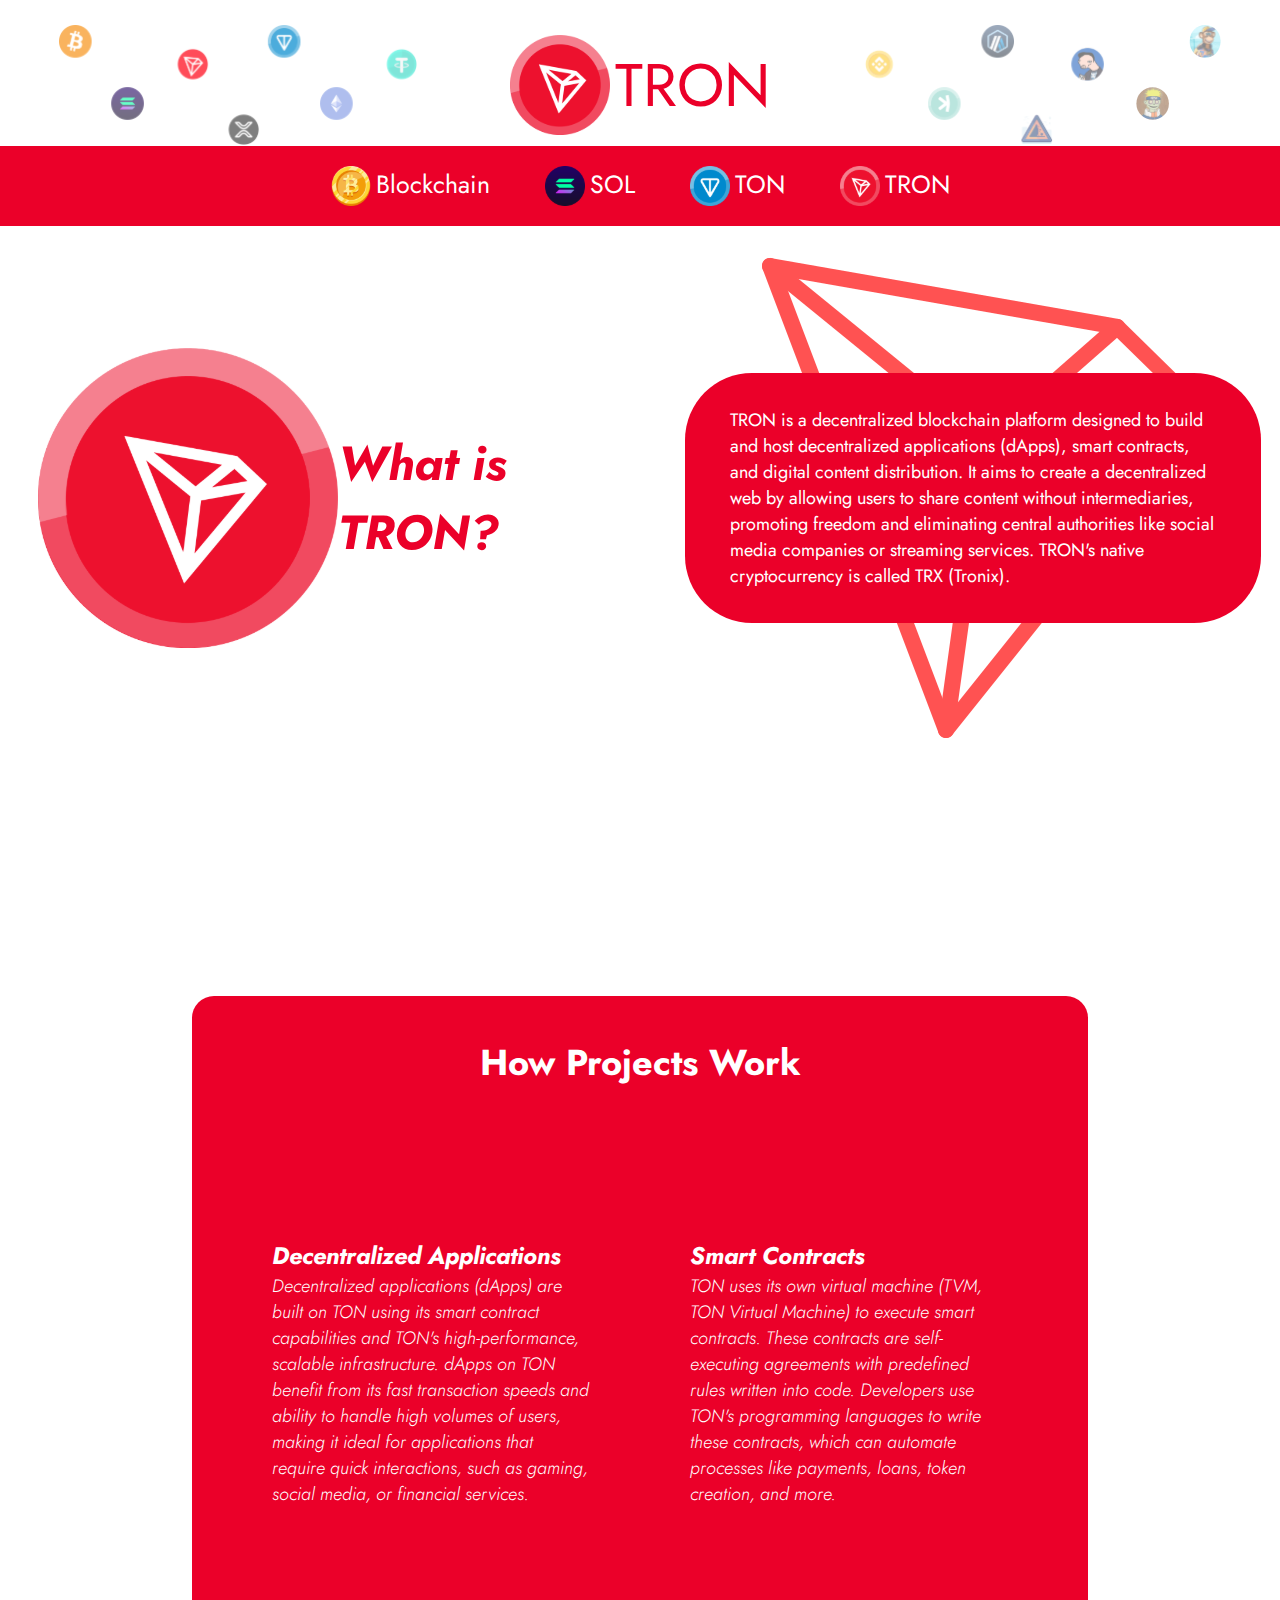
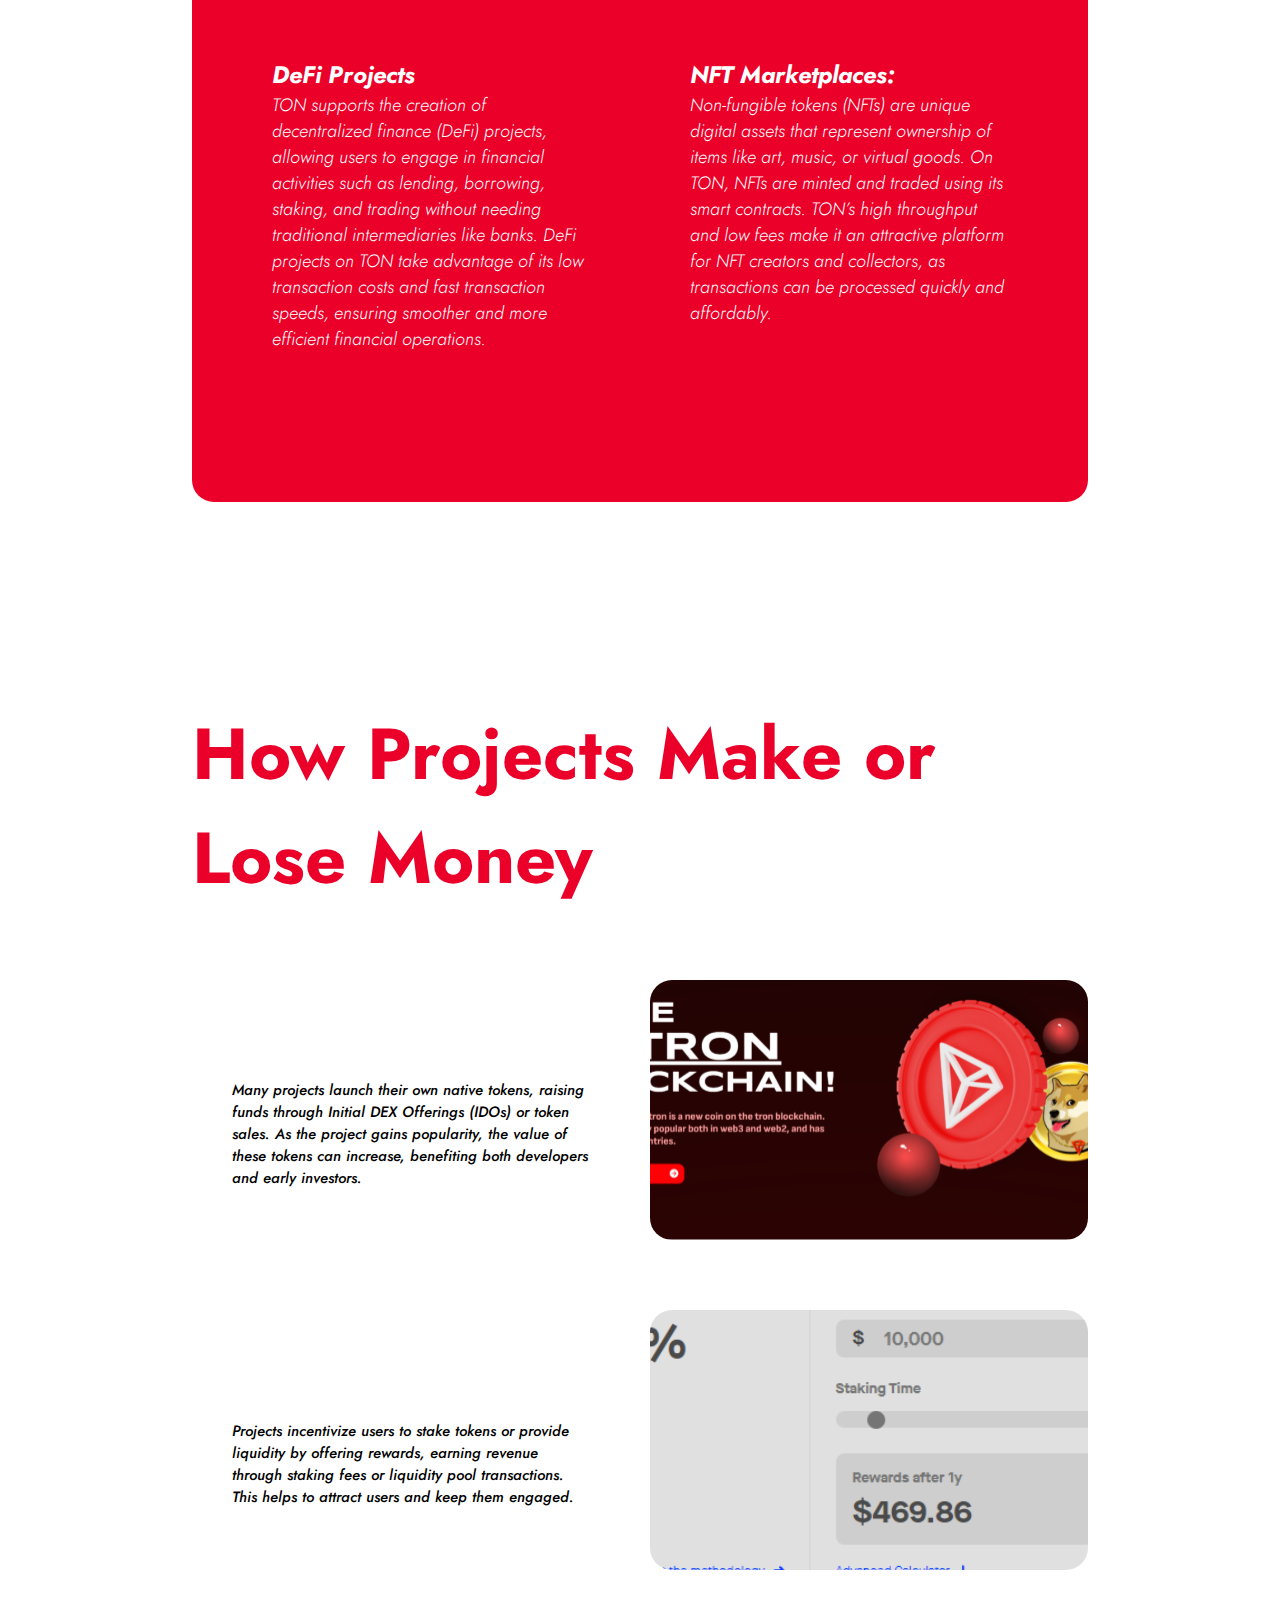
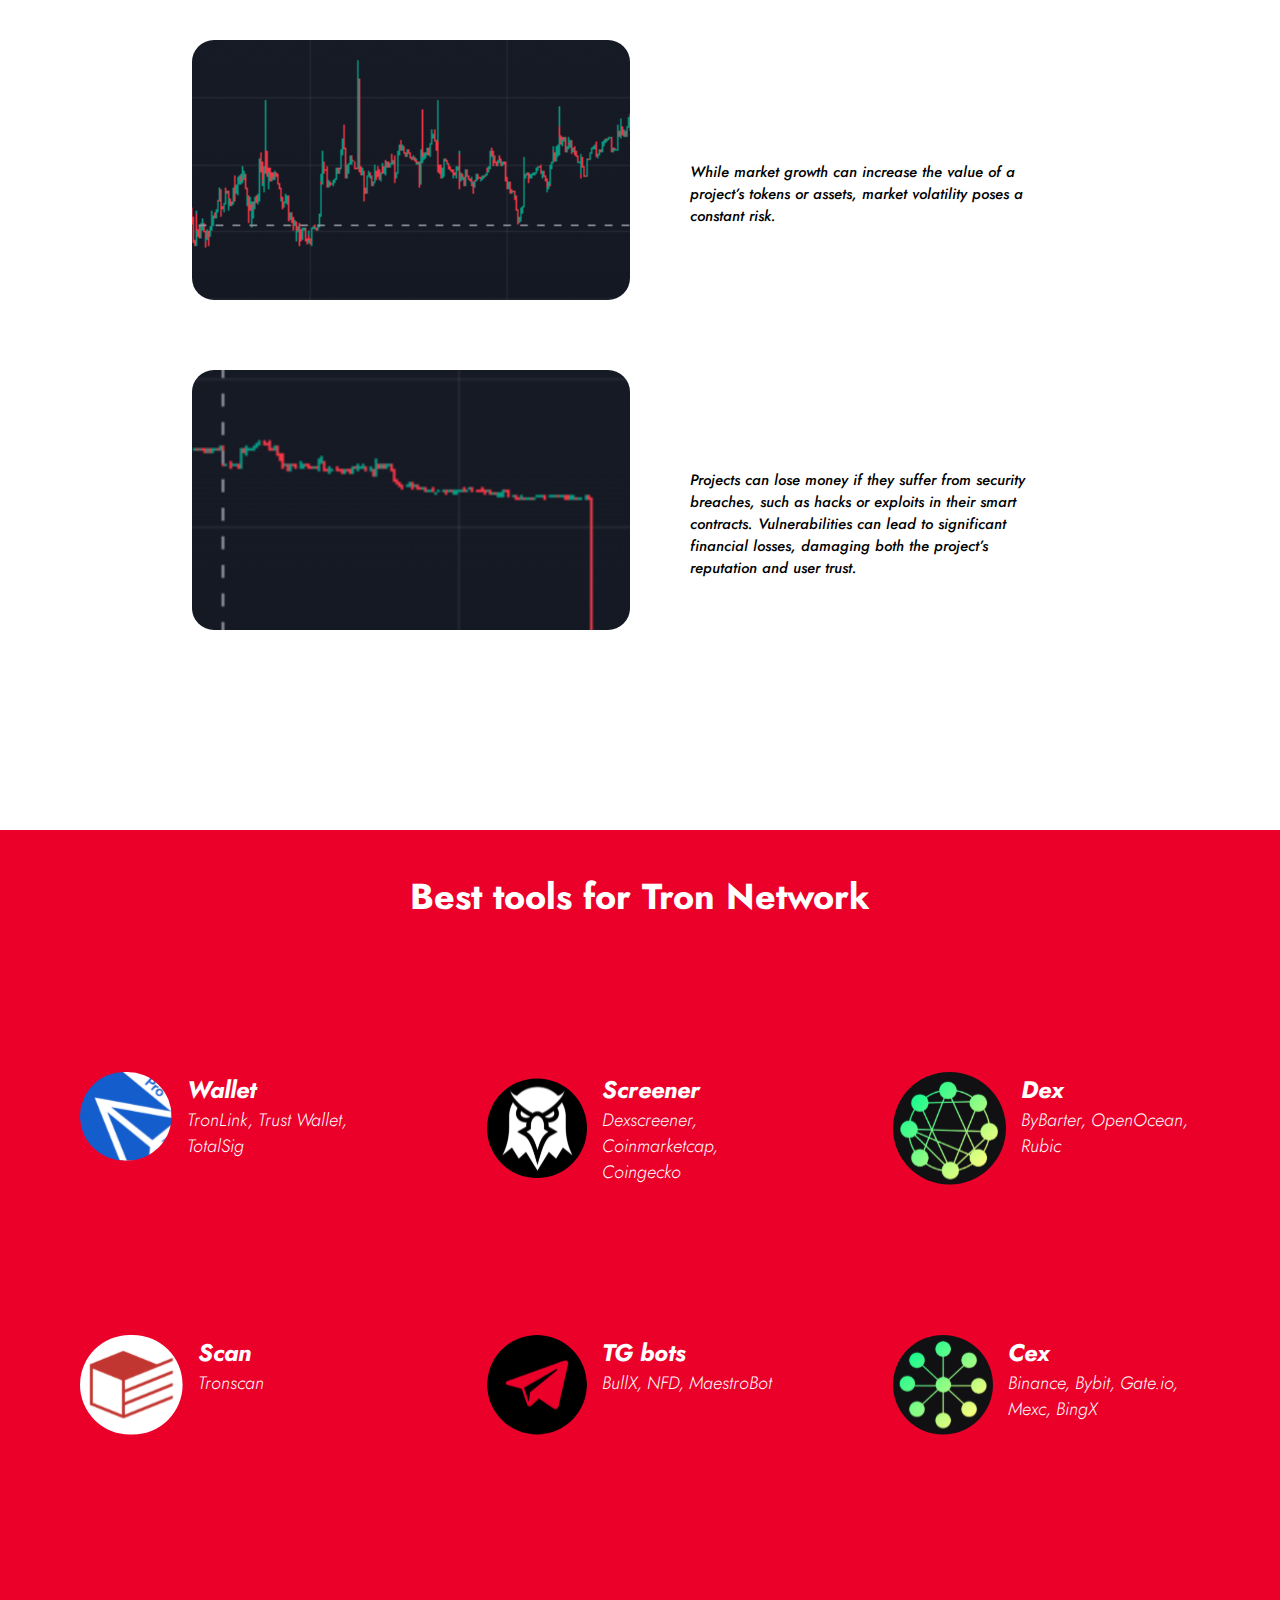
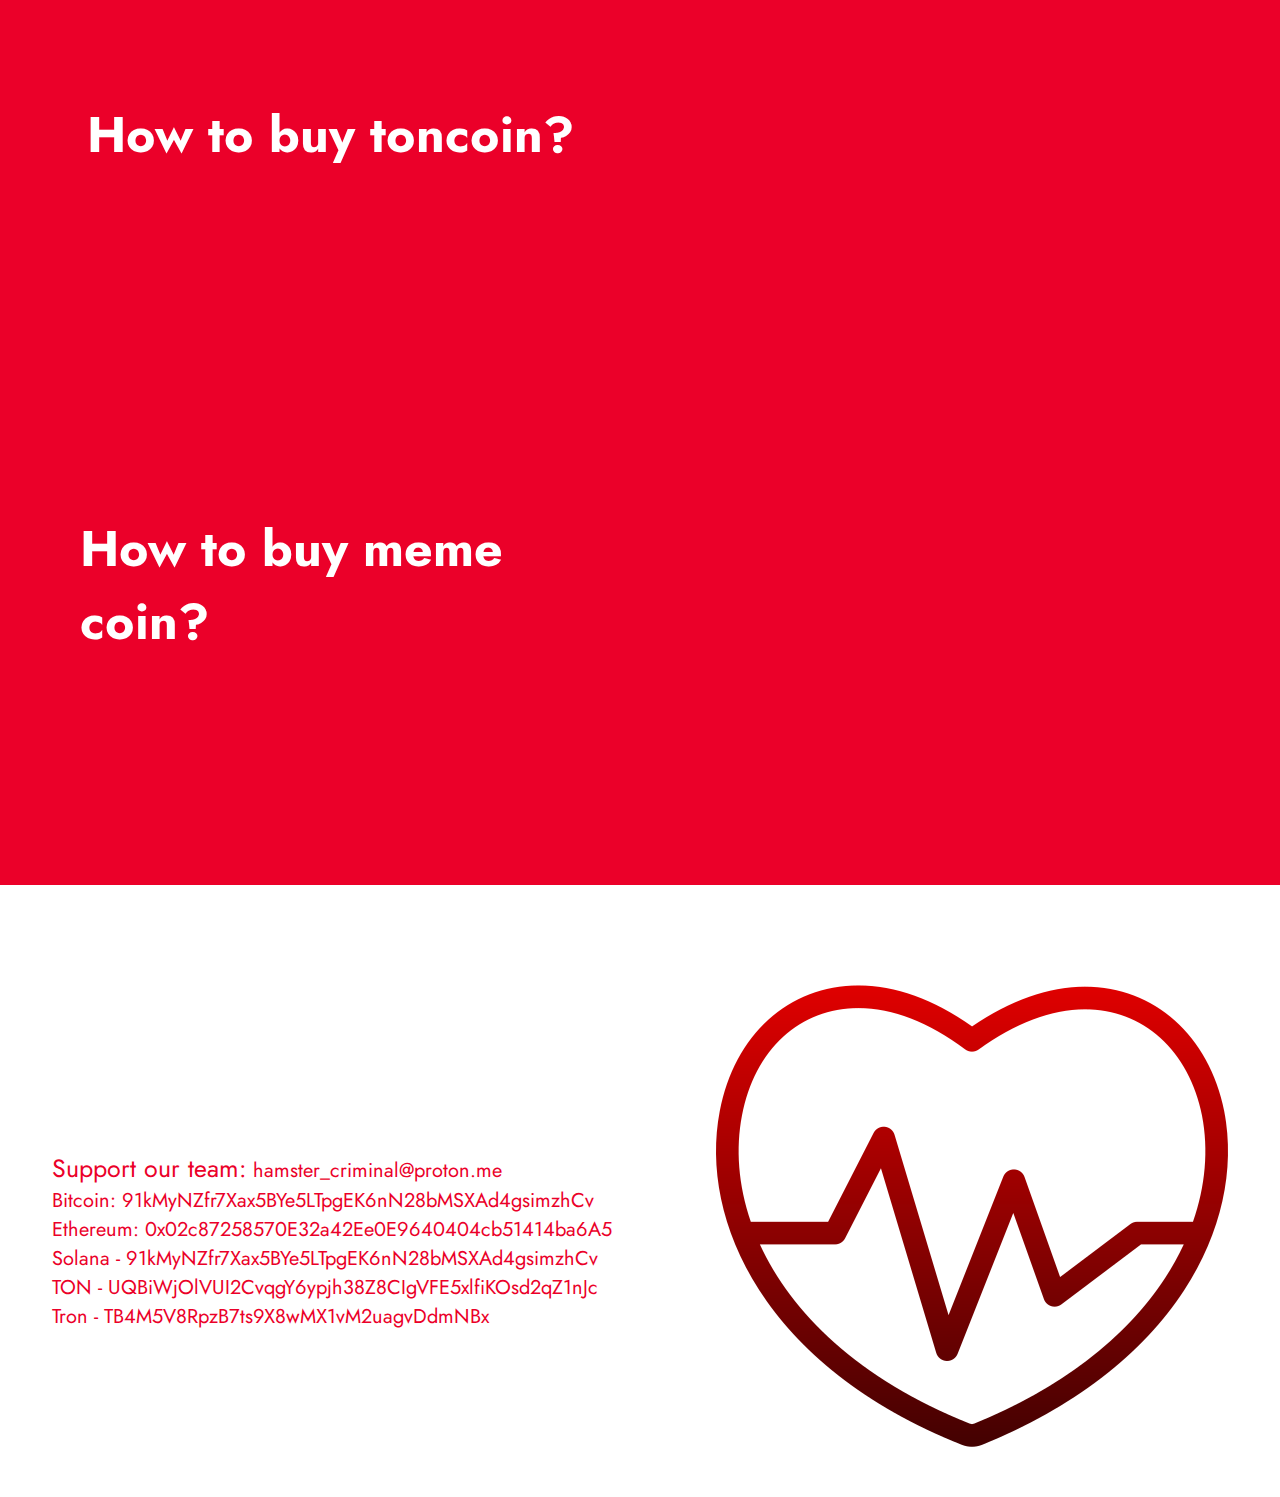
<file: business project/tron.html>
<!DOCTYPE html>
<html lang="en">
  <head>
    <meta charset="UTF-8" />
    <meta
      name="viewport"
      content="width=device-width, initial-scale=1.0"
    />
    <title>Blockchain</title>
    <!--CSS-->
    <link
      rel="stylesheet"
      href="assets/css/style.css"
    />
    <link
      rel="stylesheet"
      href="assets/css/tron.css"
    />
    <link
      rel="stylesheet"
      href="assets/css/common.css"
    />
    <link
      href="https://unpkg.com/aos@2.3.1/dist/aos.css"
      rel="stylesheet"
    />
    <!--Font-->
    <link
      rel="preconnect"
      href="https://fonts.googleapis.com"
    />
    <link
      rel="preconnect"
      href="https://fonts.gstatic.com"
      crossorigin
    />
    <link
      href="https://fonts.googleapis.com/css2?family=Jost:ital,wght@0,100..900;1,100..900&family=Poppins:ital,wght@0,100;0,200;0,300;0,400;0,500;0,600;0,700;0,800;0,900;1,100;1,200;1,300;1,400;1,500;1,600;1,700;1,800;1,900&display=swap"
      rel="stylesheet"
    />
  </head>

  <body>
    <header>
      <div
        class="title_wrapper"
        data-aos="fade-up"
      >
        <img
          src="assets/img/blockchain_left_side_header.svg"
          alt=""
          class="left"
        />
        <div class="title">
          <img
            src="assets/img/tron_logo.svg"
            alt=""
          />
          <span>TRON</span>
        </div>
        <img
          src="assets/img/blockchain_right_side_header.svg"
          alt=""
          class="right"
        />
      </div>
      <nav
        class="navigation"
        data-aos="fade-up"
      >
        <ul>
          <li>
            <a href="index.html">
              <img
                src="assets/img/blockchain_icon.svg"
                alt=""
              />
              <span>Blockchain</span>
            </a>
          </li>
          <li>
            <a href="solana.html">
              <img
                src="assets/img/solana_icon.svg"
                alt=""
              />
              <span>SOL</span>
            </a>
          </li>
          <li>
            <a href="ton.html">
              <img
                src="assets/img/ton_icon.svg"
                alt=""
              />
              <span>TON</span>
            </a>
          </li>
          <li>
            <a href="tron.html">
              <img
                src="assets/img/tron_icon.svg"
                alt=""
              />
              <span>TRON</span>
            </a>
          </li>
        </ul>
      </nav>
    </header>

    <section
      class="section1"
      data-aos="fade-up"
    >
      <div
        class="section1_title"
        data-aos="fade-right"
      >
        <img
          src="assets/img/tron/1.svg"
          class="section1_left"
          alt=""
        />
        <h1>What is TRON?</h1>
      </div>
      <div
        class="section1_paragraph_wrapper"
        data-aos="fade-left"
      >
        <p class="section1_paragraph">
          TRON is a decentralized blockchain platform designed to build and host
          decentralized applications (dApps), smart contracts, and digital
          content distribution. It aims to create a decentralized web by
          allowing users to share content without intermediaries, promoting
          freedom and eliminating central authorities like social media
          companies or streaming services. TRON's native cryptocurrency is
          called TRX (Tronix).
        </p>
        <img
          src="assets/img/tron/tron_main2.svg"
          class="section1_right"
          alt=""
        />
      </div>
    </section>

    <section
      class="section2"
      data-aos="fade-up"
    >
      <div class="section2_icons">
        <img
          src="assets/img/tron_icons/1.svg"
          alt=""
        />
        <img
          src="assets/img/tron_icons/2.svg"
          alt=""
        />
        <img
          src="assets/img/tron_icons/3.svg"
          alt=""
        />
        <img
          src="assets/img/tron_icons/4.svg"
          alt=""
        />
        <img
          src="assets/img/tron_icons/5.svg"
          alt=""
        />
        <img
          src="assets/img/tron_icons/6.svg"
          alt=""
        />
        <img
          src="assets/img/tron_icons/7.svg"
          alt=""
        />
        <img
          src="assets/img/tron_icons/8.svg"
          alt=""
        />
        <img
          src="assets/img/tron_icons/9.svg"
          alt=""
        />
        <img
          src="assets/img/tron_icons/10.svg"
          alt=""
        />
      </div>
      <img
        src="assets/img/blockchain/section2.svg"
        alt=""
        class="section2_bg"
      />
    </section>

    <section class="section3">
      <div class="section3_main">
        <h1>How Projects Work</h1>
        <div class="section3_row">
          <div class="section3_item">
            <div>
              <h2>Decentralized Applications</h2>
              <h3>
                Decentralized applications (dApps) are built on TON using its
                smart contract capabilities and TON's high-performance, scalable
                infrastructure. dApps on TON benefit from its fast transaction
                speeds and ability to handle high volumes of users, making it
                ideal for applications that require quick interactions, such as
                gaming, social media, or financial services.
              </h3>
            </div>
          </div>
          <div class="section3_item">
            <div>
              <h2>Smart Contracts</h2>
              <h3>
                TON uses its own virtual machine (TVM, TON Virtual Machine) to
                execute smart contracts. These contracts are self-executing
                agreements with predefined rules written into code. Developers
                use TON's programming languages to write these contracts, which
                can automate processes like payments, loans, token creation, and
                more.
              </h3>
            </div>
          </div>
        </div>
        <div class="section3_row">
          <div class="section3_item">
            <div>
              <h2>DeFi Projects</h2>
              <h3>
                TON supports the creation of decentralized finance (DeFi)
                projects, allowing users to engage in financial activities such
                as lending, borrowing, staking, and trading without needing
                traditional intermediaries like banks. DeFi projects on TON take
                advantage of its low transaction costs and fast transaction
                speeds, ensuring smoother and more efficient financial
                operations.
              </h3>
            </div>
          </div>
          <div class="section3_item">
            <div>
              <h2>NFT Marketplaces:</h2>
              <h3>
                Non-fungible tokens (NFTs) are unique digital assets that
                represent ownership of items like art, music, or virtual goods.
                On TON, NFTs are minted and traded using its smart contracts.
                TON’s high throughput and low fees make it an attractive
                platform for NFT creators and collectors, as transactions can be
                processed quickly and affordably.
              </h3>
            </div>
          </div>
        </div>
      </div>
    </section>

    <section class="section5">
      <div class="section5_main">
        <div class="section5_title">
          <h1>How Projects Make or Lose Money</h1>
        </div>

        <div class="section5_row">
          <div class="section5_item text">
            <h3>Token Sales:</h3>
            <p>
              Many projects launch their own native tokens, raising funds
              through Initial DEX Offerings (IDOs) or token sales. As the
              project gains popularity, the value of these tokens can increase,
              benefiting both developers and early investors.
            </p>
          </div>
          <div class="section5_item">
            <img
              src="assets/img/tron/2.svg"
              alt=""
            />
          </div>
        </div>
        <div class="section5_row">
          <div class="section5_item text">
            <h3>Staking and Yield Farming:</h3>
            <p>
              Projects incentivize users to stake tokens or provide liquidity by
              offering rewards, earning revenue through staking fees or
              liquidity pool transactions. This helps to attract users and keep
              them engaged.
            </p>
          </div>
          <div class="section5_item">
            <img
              src="assets/img/tron/3.svg"
              alt=""
            />
          </div>
        </div>
        <div class="section5_row">
          <div class="section5_item">
            <img
              src="assets/img/solana/3.svg"
              alt=""
            />
          </div>
          <div class="section5_item text">
            <h3>Market Volatility:</h3>
            <p>
              While market growth can increase the value of a project’s tokens
              or assets, market volatility poses a constant risk.
            </p>
          </div>
        </div>
        <div class="section5_row">
          <div class="section5_item">
            <img
              src="assets/img/solana/4.svg"
              alt=""
            />
          </div>
          <div class="section5_item text">
            <h3>Security Risks:</h3>
            <p>
              Projects can lose money if they suffer from security breaches,
              such as hacks or exploits in their smart contracts.
              Vulnerabilities can lead to significant financial losses, damaging
              both the project’s reputation and user trust.
            </p>
          </div>
        </div>
      </div>
    </section>

    <section class="section3">
      <div class="section3_main test">
        <h1>Best tools for Tron Network</h1>
        <div class="section3_row">
          <div class="section3_item">
            <a href="https://www.youtube.com/watch?v=lRwJsT6Qa7o"
              ><img
                src="assets/img/tron/4.svg"
                alt=""
            /></a>
            <div>
              <a href="https://www.youtube.com/watch?v=TlIpYdZm1RQ"
                ><h2>Wallet</h2></a
              >
              <h3>
                <a href="https://www.tronlink.org/">TronLink</a>,
                <a href="https://trustwallet.com/ru">Trust Wallet</a>,
                <a href="https://www.totalsig.com/">TotalSig</a>
              </h3>
            </div>
          </div>
          <div class="section3_item">
            <img
              src="assets/img/solana/11.svg"
              alt=""
            />
            <div>
              <h2>Screener</h2>
              <h3>
                <a href="https://dexscreener.com/">Dexscreener</a>,
                <a href="https://coinmarketcap.com/">Coinmarketcap</a>,
                <a href="https://www.coingecko.com/ru">Coingecko</a>
              </h3>
            </div>
          </div>
          <div class="section3_item">
            <img
              src="assets/img/solana/12.svg"
              alt=""
            />
            <div>
              <h2>Dex</h2>
              <h3>
                <a href="https://bybarter.exchange/">ByBarter</a>,
                <a href="https://openocean.finance/">OpenOcean</a>,
                <a href="https://rubic.exchange/bridge/tron">Rubic</a>
              </h3>
            </div>
          </div>
        </div>
        <div class="section3_row">
          <div class="section3_item">
            <img
              src="assets/img/tron/5.svg"
              alt=""
            />
            <div>
              <h2>Scan</h2>
              <h3><a href="https://tronscan.org/#/">Tronscan</a></h3>
            </div>
          </div>

          <div class="section3_item">
            <img
              src="assets/img/solana/14.svg"
              alt=""
            />
            <div>
              <h2>TG bots</h2>
              <h3>
                <a href="https://bullx.io/login?redirectUrl=">BullX</a>,
                <a href="https://t.me/nfd_tron_trade_bot?start=hgxguPlQeQ8i"
                  >NFD</a
                >, <a href="https://www.maestrobots.com/">MaestroBot</a>
              </h3>
            </div>
          </div>

          <div class="section3_item">
            <img
              src="assets/img/solana/15.svg"
              alt=""
            />
            <div>
              <h2>Cex</h2>
              <h3>
                <a href="https://www.binance.com/en">Binance</a>,
                <a href="https://www.bybit.com/en/">Bybit</a>,
                <a href="https://www.gate.io/">Gate.io</a>,
                <a href="https://www.mexc.com/">Mexc</a>,
                <a href="https://bingx.com/en/">BingX</a>
              </h3>
            </div>
          </div>
        </div>

        <div class="content">
          <span class="text">How to buy toncoin?</span>
          <div class="video-container">
            <iframe
              src="https://www.youtube.com/embed/lRwJsT6Qa7o"
              frameborder="0"
              allow="accelerometer; autoplay; clipboard-write; encrypted-media; gyroscope; picture-in-picture"
              allowfullscreen
            >
            </iframe>
          </div>
        </div>

        <div class="content">
          <span class="text">How to buy meme coin?</span>
          <div class="video-container">
            <iframe
              src="https://www.youtube.com/embed/TlIpYdZm1RQ"
              frameborder="0"
              allow="accelerometer; autoplay; clipboard-write; encrypted-media; gyroscope; picture-in-picture"
              allowfullscreen
            >
            </iframe>
          </div>
        </div>
      </div>
    </section>

    <footer>
      <p>
        <span>Support our team:</span>
        hamster_criminal@proton.me <br />
        Bitcoin: 91kMyNZfr7Xax5BYe5LTpgEK6nN28bMSXAd4gsimzhCv <br />
        Ethereum: 0x02c87258570E32a42Ee0E9640404cb51414ba6A5 <br />
        Solana - 91kMyNZfr7Xax5BYe5LTpgEK6nN28bMSXAd4gsimzhCv <br />TON -
        UQBiWjOlVUI2CvqgY6ypjh38Z8CIgVFE5xlfiKOsd2qZ1nJc <br />Tron -
        TB4M5V8RpzB7ts9X8wMX1vM2uagvDdmNBx
      </p>
      <img
        src="assets/img/tron/6.svg"
        alt=""
      />
    </footer>

    <script src="https://unpkg.com/aos@2.3.1/dist/aos.js"></script>
    <script>
      AOS.init()
    </script>
  </body>
</html>
</file>
<file: business project/assets/css/style.css>
* {
    margin: 0;
    padding: 0;
    box-sizing: border-box;
}

html, body {
    height: 100%;
    font-family: "Jost", sans-serif;
}

img, picture, video, canvas {
    max-width: 100%;
    display: block;
}

input, button, textarea, select {
    font: inherit;
}


.content {
    display: flex;
    align-items: center;
    gap: 250px; /* Отступ в 50px между текстом и видео */
  }
  
  .text {
    font-size: 50px;
    font-weight: bold;
    color: #ffffff;
  }
  
  .video-container {
    width: 500px;
    height: 300px;
    /* Видео будет адаптироваться под размер контейнера */
  }
  
  iframe {
    width: 100%;
    height: 100%;
    border: none;
    border-radius: 10px;
  }
</file>
<file: business project/assets/css/blockchain.css>
.title_wrapper {
    display: flex;
    justify-content: center;
    align-items: center;
    gap: 92px;
    margin-top: 25px;
}

.title {
    display: flex;
    gap: 5px;
    align-items: center;
    color: #F7931A;
    font-size: 60px;
    max-width: 22%;
}

.left {
    max-width: 28%;
}

.right {
    max-width: 28%;
}

.navigation {
    background-color: #F7931A;
    width: 100%;
    height: 80px;
    display: flex;
    justify-content: center;
    align-items: center;
}

.navigation ul {
    list-style: none;
    display: flex;
    gap: 55px;
    align-items: center;

}

.navigation a {
    text-decoration: none;
    display: flex;
    font-size: 25px;
    color: #FFFFFF;
    gap: 5px;
    transition: all .3s ease-in-out;
}

.navigation a:hover {
    padding-bottom: 6px;
}

.navigation a:active {
    padding-bottom: 3px;
    color: #000;
}

.section1 {
    width: 100%;
    margin: 0 auto;
    display: flex;
    align-items: center;
    padding-top: 16px;
    justify-content: space-between;
}

.section1_title {
    display: flex;
    align-items: center;
    font-size: 48px;
    color: #F7931A;
    font-style: italic;
    font-weight: 800;
}

.section1_paragraph_wrapper {
    position: relative;
}

.section1_paragraph {
    width: 900px;
    left: -400px;
    top: calc(50% - 106px);
    position: absolute;
    color: #FFFFFF;
    background-color: #F7931A;
    font-size: 25px;
    font-weight: 400;
    border-radius: 67px;
    padding: 34px 45px;
}

.section2 {
    width: 100%;
    margin-top: 30px;
    position: relative;
    height: 212px;
}

.section2_icons {
    display: flex;
    justify-content: space-around;
}

.section2_bg {
    top: -25%;
    z-index: -5;
    position: absolute;
    width: 100%;
}

.section3 {
    display: flex;
    color: #FFFFFF;
    justify-content: center;
    align-items: center;
}

.section3 h1 {
    font-size: 65px;
    text-align: center;
    font-weight: 700;
}

.section3 h2 {
    font-size: 45px;
    font-style: italic;
}

.section3 h3 {
    font-size: 30px;
    font-weight: 300;
    font-style: italic;
}

.section3_main {
    min-height: 800px;
    width: 70%;
    display: flex;
    flex-direction: column;
    gap: 150px;
    padding: 40px 80px;
    padding-bottom: 150px;
    background-color: #F7931A;
    border-radius: 22px;
}

.section3_row {
    display: flex;
    align-items: center;
    justify-content: space-between;

}

.section3_item {
    display: flex;
    flex: 1;
    gap: 15px;
}

.section4_main {
    width: 70%;
    display: flex;
    justify-content: space-between;
    margin: 0 auto;
    color: #F7931A;
}

.section4_main div {
    width: 500px;
}

.section4_main h1 {
    margin: 60px 0;
    font-size: 50px;
    font-weight: 700;
}

.section4_main p {
    font-size: 20px;
    font-weight: 500;
}

.section5 {
    background-color: #F7931A;
    padding-bottom: 200px;
    margin-top: 100px;
}

.section5_title {
    color: #FFFFFF;
    margin-top: 100px;
    font-size: 50px;
    font-weight: 700;
    display: flex;
    align-items: center;
}

.section5_main {
    width: 70%;
    display: flex;
    flex-direction: column;
    align-items: center;
    justify-content: center;
    margin: 0 auto;
    gap: 70px;
}

.section5_row {
    width: 100%;
    display: flex;
    justify-content: space-between;
    align-items: center;
}

.section5_item {
    height: 200px;
    display: flex;
    flex-direction: column;
    gap: 20px;
    padding: 20px 40px;
    background-color: #FFFFFF;
    border-radius: 22px;
    width: 600px;
    color: #F7931A;
}

.section5_item h3 {
    font-size: 20px;
    font-weight: 500;
    font-style: italic;
}

.section5_item p {
    font-size: 15px;
    font-weight: 500;
    font-style: italic;
}

footer {
    color: #F7931A;
    display: flex;
    justify-content: space-around;
    align-items: center;
    margin: 50px 0;
}

footer p{
    font-size: 20px;
}

footer span {
    font-size: 25px;
}
</file>
<file: business project/assets/css/common.css>
.section1_paragraph {

    top: 50%;
    transform: translate(0, -50%);

}

.text {
    max-width:none !important;
    width: 680px !important;
}

a {
    color: inherit;
    text-decoration: none;
}


.section2 {
    margin-top: 30px;
}

.section2 a {
    height: 80px;
    width: 80px;
}

.section2_icons {
    height: 100px;
}
.section2_bg {
    top: 0;
    height: 100px;
    width: 100%;
    object-fit: cover;
}

@media (max-width: 768px) {

    .title_wrapper img {
        display: none;
        visibility: hidden;
    }

    .title {
        font-size: 24px;
    }

    .navigation ul {
        gap: 5px;
    }

    .navigation a {
        font-size: 12px;
        align-items: center;
    }

    .navigation img {
        width: 30%;
    }

    .section1 {
        flex-direction: column;
    }

    .section1_title {
        font-size: 24px;
        justify-content: center;
    }

    .section1_title img {
        width: 40%;
    }

    .section1_paragraph_wrapper {
        width: 100%;
    }

    .section1_paragraph_wrapper img {
        margin: 0 auto;
    }

    .section1_paragraph {
        left: 10%;
        width: 80%;
        font-size: 16px;

    }

    .section2 {
        height: 60px;

    }

    .section2_icons {
        width: 100%;
    }

    .section2_icons img {
        width: 5%;
    }

    .section2_bg {
        top: -20%;
    }

    .section2_icons {
        height: 60px;
    }
    .section2_bg {
        top: 0;
        height: 60px;
        width: 100%;
        object-fit: cover;
    }


    .section3_main {
        gap: 20px;
        min-height: auto;
        padding-bottom: 80px;
    }

    .section3 img {
        width: 15%;
    }

    .section3 h1 {
        font-size: 24px;
    }

    .section3_row {
        gap: 20px;
        flex-direction: column;
    }

    .section3_row h2 {
        font-size: 18px;
    }

    .section3_row h3 {
        font-size: 14px;
    }

    .section3_item {
        width: 100%;
    }

    .section4_main {
        gap: 20px;
    }

    .section4_main div {
        width: 50%;
    }

    .section4_main h1 {
        font-size: 24px;
    }

    .section4_main p {
        font-size: 16px;
    }


    .section5_main {
        gap: 30px;
    }

    .section5_title {
        font-size: 24px;
        justify-content: center;

    }

    .section5_title img {
        width: 20%;
    }

    .section5_item {
        width: 100%;
    }

    .section5_item h3 {
        font-size: 18px;
    }

    .section5_item p {
        font-size: 14px;
    }

    .section5_row {
        gap: 30px;
        flex-direction: column;
    }

    footer {
        flex-direction: column;
        font-size: 14px;
        gap: 50px;
        padding: 0 20px;
        text-align: center;
        align-items: center;
    }

    footer p {
        width: 100%;
        word-wrap: break-word;
    }

    footer img {
        width: 50%;
    }
}

@media (min-width: 769px) {
    .section1_title {
        font-size: 24px;
        padding-left: 3%;
        width: 50%;
    }

    .section1_paragraph_wrapper {
        width: 50%;
        padding-right: 3%;
    }

    .section1_paragraph_wrapper img {
        margin-right: 0;
        margin-left: auto;

    }

    .section1_paragraph {
        font-size: 18px;
        width: 90%;
        left: auto;
        right: 3%;
        top: 50%;
        transform: translate(0, -50%);
    }

    .section2_icons {
        height: 80px;
    }
    .section2_bg {
        top: 0;
        height: 80px;
        width: 100%;
        object-fit: cover;
    }

    .section3_main h1{
        font-size: 36px;
    }

    .section3_main h2 {
        font-size: 24px;
    }

    .section3_main h3 {
        font-size: 18px;
    }

    .section4_main {
        gap: 20px;
    }

    .section4_main h1 {
        font-size: 30px;
    }

    .section4_main p {
        font-size: 24px;
    }

    .section5_title {
        justify-content: center;
        font-size: 36px;
    }

    .section5_row {
        gap: 20px;
        justify-content: center;
    }


}
</file>
<file: business project/assets/css/solana.css>
body {
    background-color: #000;
}

.title_wrapper {
    display: flex;
    justify-content: center;
    align-items: center;
    gap: 92px;
    margin-top: 25px;
}

.title {
    display: flex;
    gap: 5px;
    align-items: center;
    color: #FFF;
    font-size: 60px;
    max-width: 435px;
}

.left {
    max-width: 28%;
}

.right {
    max-width: 28%;
}

.navigation {
    background: rgb(62, 16, 250);
    background: linear-gradient(90deg, rgba(62, 16, 250, 1) 0%, rgba(183, 77, 218, 1) 100%);
    width: 100%;
    height: 80px;
    display: flex;
    justify-content: center;
    align-items: center;
}

.navigation ul {
    list-style: none;
    display: flex;
    gap: 55px;
    align-items: center;

}

.navigation a {
    text-decoration: none;
    display: flex;
    font-size: 25px;
    color: #FFFFFF;
    gap: 5px;
    transition: all .3s ease-in-out;
}

.navigation a:hover {
    padding-bottom: 6px;
}

.navigation a:active {
    padding-bottom: 3px;
    color: #000;
}

.section1 {
    width: 100%;
    margin: 0 auto;
    display: flex;
    align-items: center;
    padding-top: 16px;
    justify-content: space-between;
}

.section1_title {
    display: flex;
    align-items: center;
    font-size: 48px;
    color: #D21AF7;
    font-style: italic;
    font-weight: 800;
}

.section1_paragraph_wrapper {
    position: relative;
}

.section1_paragraph {
    width: 900px;
    left: -400px;
    top: calc(50% - 106px);
    position: absolute;
    color: #FFFFFF;
    background-color: #D21AF7;
    font-size: 25px;
    font-weight: 400;
    border-radius: 67px;
    padding: 34px 45px;
}

.section2 {
    width: 100%;
    margin-top: 100px;
    position: relative;
    height: 212px;

}

.section2_icons {
    z-index: 10;
    display: flex;
    justify-content: space-around;
}

.section2_bg {
    top: -25%;
    z-index: -5;
    background: rgb(123, 191, 243);
    background: linear-gradient(90deg, rgba(123, 191, 243, 1) 0%, rgba(231, 188, 255, 1) 100%);
    position: absolute;
    width: 100%;
}

.section3 {
    display: flex;
    color: #FFFFFF;
    justify-content: center;
    align-items: center;
}

.section3 h1 {
    font-size: 65px;
    text-align: center;
    font-weight: 700;
}

.section3 h2 {
    font-size: 30px;
    font-style: italic;
}

.section3 h3 {
    font-size: 25px;
    font-weight: 300;
    font-style: italic;
}

.section3_main {
    min-height: 800px;
    width: 70%;
    display: flex;
    flex-direction: column;
    gap: 150px;
    padding: 40px 80px;
    padding-bottom: 150px;
    background-color: #D21AF7;
    border-radius: 22px;
}

.test {
    width: 100%;
    background: rgb(55, 95, 153);
    background: linear-gradient(90deg, rgba(55, 95, 153, 1) 0%, rgba(38, 124, 145, 1) 100%);
    border-radius: 0;
    padding: 100px auto;
    margin-bottom: 50px;
}

.section3_row {
    display: flex;
    gap: 100px;
    justify-content: space-between;

}

.section3_item {
    display: flex;
    flex: 1;
    gap: 15px;
}

.section4_main {
    width: 70%;
    display: flex;
    justify-content: space-between;
    margin: 0 auto;
    color: #F7931A;
}

.section4_main div {
    width: 500px;
}

.section4_main h1 {
    margin: 60px 0;
    font-size: 50px;
    font-weight: 700;
}

.section4_main p {
    font-size: 20px;
    font-weight: 500;
}

.section5 {
    background-color: transparent;
    padding-bottom: 200px;
    margin-top: 100px;
}

.section5_title {
    color: #D21AF7;
    margin-top: 100px;
    font-size: 50px;
    font-weight: 700;
    display: flex;
    align-items: center;
}

.section5_main {
    width: 70%;
    display: flex;
    flex-direction: column;
    align-items: center;
    justify-content: center;
    margin: 0 auto;
    gap: 70px;
    color: #D21AF7;
}

.section5_row {
    width: 100%;
    display: flex;
    gap: 100px;
    justify-content: space-between;
    align-items: center;
}

.section5_item {
    box-sizing: border-box;
    height: 200px;
    display: flex;
    flex-direction: column;
    gap: 20px;
    background-color: #FFFFFF;
    border-radius: 22px;
    height: 260px;
    width: 680px !important;
    flex: 1;
    color: #D21AF7;
}

.section5_item img {
    object-fit: cover;
    border-radius: 22px;
    height: 100%;
}

.text p {
    word-wrap: break-word;
    max-width: 600px;
    padding: 0 40px;
    color: #D21AF7;
}

.text h3 {
    word-wrap: break-word;
    max-width: 600px;
    padding: 0 40px;
}

.text {
    display: flex;
    justify-content: center;

    max-width: 680px !important;

}


.section5_item h3 {
    font-size: 20px;
    font-weight: 500;
    font-style: italic;
}

.section5_item p {
    font-size: 15px;
    font-weight: 500;
    font-style: italic;
}

footer {
    color: #24A0DE;
    display: flex;
    justify-content: space-around;
    align-items: center;
    margin: 50px 0;
}

footer p {
    font-size: 20px;
}

footer span {
    font-size: 25px;
}


.content {
    display: flex;
    align-items: center;
    gap: 250px; /* Отступ в 50px между текстом и видео */
  }
  
  .text {
    font-size: 50px;
    font-weight: bold;
    color: #ffffff;
  }
  
  .video-container {
    width: 500px;
    height: 300px;
    /* Видео будет адаптироваться под размер контейнера */
  }
  
  iframe {
    width: 100%;
    height: 100%;
    border: none;
    border-radius: 10px;
  }
</file>
<file: business project/assets/css/ton.css>
.title_wrapper {
    display: flex;
    justify-content: center;
    align-items: center;
    gap: 92px;
    margin-top: 25px;
}

.title {
    display: flex;
    gap: 5px;
    align-items: center;
    color: #24A1DE;
    font-size: 60px;
    max-width: 435px;
}
.left {
    max-width: 28%;
}

.right {
    max-width: 28%;
}
.navigation {
    background-color: #24A1DE;
    width: 100%;
    height: 80px;
    display: flex;
    justify-content: center;
    align-items: center;
}

.navigation ul {
    list-style: none;
    display: flex;
    gap: 55px;
    align-items: center;

}

.navigation a {
    text-decoration: none;
    display: flex;
    font-size: 25px;
    color: #FFFFFF;
    gap: 5px;
    transition: all .3s ease-in-out;
}

.navigation a:hover {
    padding-bottom: 6px;
}

.navigation a:active {
    padding-bottom: 3px;
    color: #000;
}

.section1 {
    width: 100%;
    margin: 0 auto;
    display: flex;
    align-items: center;
    padding-top: 16px;
    justify-content: space-between;
}

.section1_title {
    display: flex;
    align-items: center;
    font-size: 48px;
    color: #24A1DE;
    font-style: italic;
    font-weight: 800;
}

.section1_paragraph_wrapper {
    position: relative;
}

.section1_paragraph {
    width: 900px;
    left: -400px;
    top: calc(50% - 106px);
    position: absolute;
    color: #FFFFFF;
    background-color: #24A1DE;
    font-size: 25px;
    font-weight: 400;
    border-radius: 67px;
    padding: 34px 45px;
}

.section2 {
    width: 100%;
    margin-top: 100px;
    position: relative;
    height: 212px;

}

.section2_icons {
    z-index: 10;
    display: flex;
    justify-content: space-around;
}

.section2_bg {
    top: -25%;
    z-index: -5;
    background: rgb(123, 191, 243);
    background: linear-gradient(90deg, rgba(123, 191, 243, 1) 0%, rgba(231, 188, 255, 1) 100%);
    position: absolute;
    width: 100%;
}

.section3 {
    display: flex;
    color: #FFFFFF;
    justify-content: center;
    align-items: center;
}

.section3 h1 {
    font-size: 65px;
    text-align: center;
    font-weight: 700;
}

.section3 h2 {
    font-size: 30px;
    font-style: italic;
}

.section3 h3 {
    font-size: 25px;
    font-weight: 300;
    font-style: italic;
}

.section3_main {
    min-height: 800px;
    width: 70%;
    display: flex;
    flex-direction: column;
    gap: 150px;
    padding: 40px 80px;
    padding-bottom: 150px;
    background-color: #24A1DE;
    border-radius: 22px;
}

.test {
    width: 100%;
    background: rgb(55, 95, 153);
    background: linear-gradient(90deg, rgba(55, 95, 153, 1) 0%, rgba(38, 124, 145, 1) 100%);
    border-radius: 0;
    padding: 100px auto;
    margin-bottom: 50px;
}

.section3_row {
    display: flex;
    gap: 100px;
    justify-content: space-between;

}

.section3_item {
    display: flex;
    flex: 1;
    gap: 15px;
}

.section4_main {
    width: 70%;
    display: flex;
    justify-content: space-between;
    margin: 0 auto;
    color: #F7931A;
}

.section4_main div {
    width: 500px;
}

.section4_main h1 {
    margin: 60px 0;
    font-size: 50px;
    font-weight: 700;
}

.section4_main p {
    font-size: 20px;
    font-weight: 500;
}

.section5 {
    background-color: transparent;
    padding-bottom: 200px;
    margin-top: 100px;
}

.section5_title {
    color: #24A1DE;
    margin-top: 100px;
    font-size: 50px;
    font-weight: 700;
    display: flex;
    align-items: center;
}

.section5_main {
    width: 70%;
    display: flex;
    flex-direction: column;
    align-items: center;
    justify-content: center;
    margin: 0 auto;
    gap: 70px;
}

.section5_row {
    width: 100%;
    display: flex;
    gap: 100px;
    justify-content: space-between;
    align-items: center;
}

.section5_item {
    box-sizing: border-box;
    height: 200px;
    display: flex;
    flex-direction: column;
    gap: 20px;
    background-color: #FFFFFF;
    border-radius: 22px;
    height: 260px;
    width: 680px !important;
    flex: 1;
    color: #24A1DE;
}

.section5_item img {
    object-fit: cover;
    border-radius: 22px;
    height: 100%;
}

.text p {
    word-wrap: break-word;
    max-width: 600px;
    padding: 0 40px;
}

.text h3 {
    word-wrap: break-word;
    max-width: 600px;
    padding: 0 40px;
}

.text {
    display: flex;
    justify-content: center;

    max-width: 680px !important;

}


.section5_item h3 {
    font-size: 20px;
    font-weight: 500;
    font-style: italic;
}

.section5_item p {
    font-size: 15px;
    font-weight: 500;
    font-style: italic;
}

footer {
    color: #24A1DE;
    display: flex;
    justify-content: space-around;
    align-items: center;
    margin: 50px 0;
}

footer p {
    font-size: 20px;
}

footer span {
    font-size: 25px;
}
</file>
<file: business project/assets/css/tron.css>
.title_wrapper {
    display: flex;
    justify-content: center;
    align-items: center;
    gap: 92px;
    margin-top: 25px;
}

.title {
    display: flex;
    gap: 5px;
    align-items: center;
    color: #EB0029;
    font-size: 60px;
    max-width: 435px;
}

.left {
    max-width: 28%;
}

.right {
    max-width: 28%;
}

.navigation {
    background-color: #EB0029;
    width: 100%;
    height: 80px;
    display: flex;
    justify-content: center;
    align-items: center;
}

.navigation ul {
    list-style: none;
    display: flex;
    gap: 55px;
    align-items: center;

}

.navigation a {
    text-decoration: none;
    display: flex;
    font-size: 25px;
    color: #FFFFFF;
    gap: 5px;
    transition: all .3s ease-in-out;
}

.navigation a:hover {
    padding-bottom: 6px;
}

.navigation a:active {
    padding-bottom: 3px;
    color: #000;
}

.section1 {
    width: 100%;
    margin: 0 auto;
    display: flex;
    align-items: center;
    padding-top: 16px;
    justify-content: space-between;
}

.section1_title {
    display: flex;
    align-items: center;
    font-size: 48px;
    color: #EB0029;
    font-style: italic;
    font-weight: 800;
}

.section1_paragraph_wrapper {
    position: relative;
}

.section1_paragraph {
    width: 900px;
    left: -400px;
    top: calc(50% - 106px);
    position: absolute;
    color: #FFFFFF;
    background-color: #EB0029;
    font-size: 25px;
    font-weight: 400;
    border-radius: 67px;
    padding: 34px 45px;
}

.section2 {
    width: 100%;
    margin-top: 100px;
    position: relative;
    height: 212px;

}

.section2_icons {
    z-index: 10;
    display: flex;
    justify-content: space-around;
}

.section2_bg {
    top: -25%;
    z-index: -5;
    background: #B20D08;
    width: 100%;
    position: absolute;
}

.section3 {
    display: flex;
    color: #FFFFFF;
    justify-content: center;
    align-items: center;
}

.section3 h1 {
    font-size: 65px;
    text-align: center;
    font-weight: 700;
}

.section3 h2 {
    font-size: 30px;
    font-style: italic;
}

.section3 h3 {
    font-size: 25px;
    font-weight: 300;
    font-style: italic;
}

.section3_main {
    min-height: 800px;
    width: 70%;
    display: flex;
    flex-direction: column;
    gap: 150px;
    padding: 40px 80px;
    padding-bottom: 150px;
    background-color: #EB0029;
    border-radius: 22px;
}

.test {
    width: 100%;
    background: #EB0029;
    border-radius: 0;
    padding: 100px auto;
    margin-bottom: 50px;
}

.section3_row {
    display: flex;
    gap: 100px;
    justify-content: space-between;

}

.section3_item {
    display: flex;
    flex: 1;
    gap: 15px;
}

.section4_main {
    width: 70%;
    display: flex;
    justify-content: space-between;
    margin: 0 auto;
    color: #F7931A;
}

.section4_main div {
    width: 500px;
}

.section4_main h1 {
    margin: 60px 0;
    font-size: 50px;
    font-weight: 700;
}

.section4_main p {
    font-size: 20px;
    font-weight: 500;
}

.section5 {
    background-color: transparent;
    padding-bottom: 200px;
    margin-top: 100px;
}

.section5_title {
    color: #EB0029;
    margin-top: 100px;
    font-size: 50px;
    font-weight: 700;
    display: flex;
    align-items: center;
}

.section5_main {
    width: 70%;
    display: flex;
    flex-direction: column;
    align-items: center;
    justify-content: center;
    margin: 0 auto;
    gap: 70px;
}

.section5_row {
    width: 100%;
    display: flex;
    gap: 100px;
    justify-content: space-between;
    align-items: center;
}

.section5_item {
    box-sizing: border-box;
    height: 200px;
    display: flex;
    flex-direction: column;
    gap: 20px;
    background-color: #FFFFFF;
    border-radius: 22px;
    height: 260px;
    width: 680px !important;
    flex: 1;
    color: #EB0029;
}

.section5_item img {
    object-fit: cover;
    border-radius: 22px;
    height: 100%;
}

.text p {
    word-wrap: break-word;
    max-width: 600px;
    padding: 0 40px;
}

.text h3 {
    word-wrap: break-word;
    max-width: 600px;
    padding: 0 40px;
}

.text {
    display: flex;
    justify-content: center;

    max-width: 680px !important;

}


.section5_item h3 {
    font-size: 20px;
    font-weight: 500;
    font-style: italic;
}

.section5_item p {
    font-size: 15px;
    font-weight: 500;
    font-style: italic;
}

footer {
    color: #EB0029;
    display: flex;
    justify-content: space-around;
    align-items: center;
    margin: 50px 0;
}

footer p {
    font-size: 20px;
}

footer span {
    font-size: 25px;
}


.content {
    display: flex;
    align-items: center;
    gap: 250px; /* Отступ в 50px между текстом и видео */
  }
  
  .text {
    font-size: 50px;
    font-weight: bold;
    color: #ffffff;
  }
  
  .video-container {
    width: 500px;
    height: 300px;
    /* Видео будет адаптироваться под размер контейнера */
  }
  
  iframe {
    width: 100%;
    height: 100%;
    border: none;
    border-radius: 10px;
  }


  .section5 p{
    color:#000;
  }
</file>
